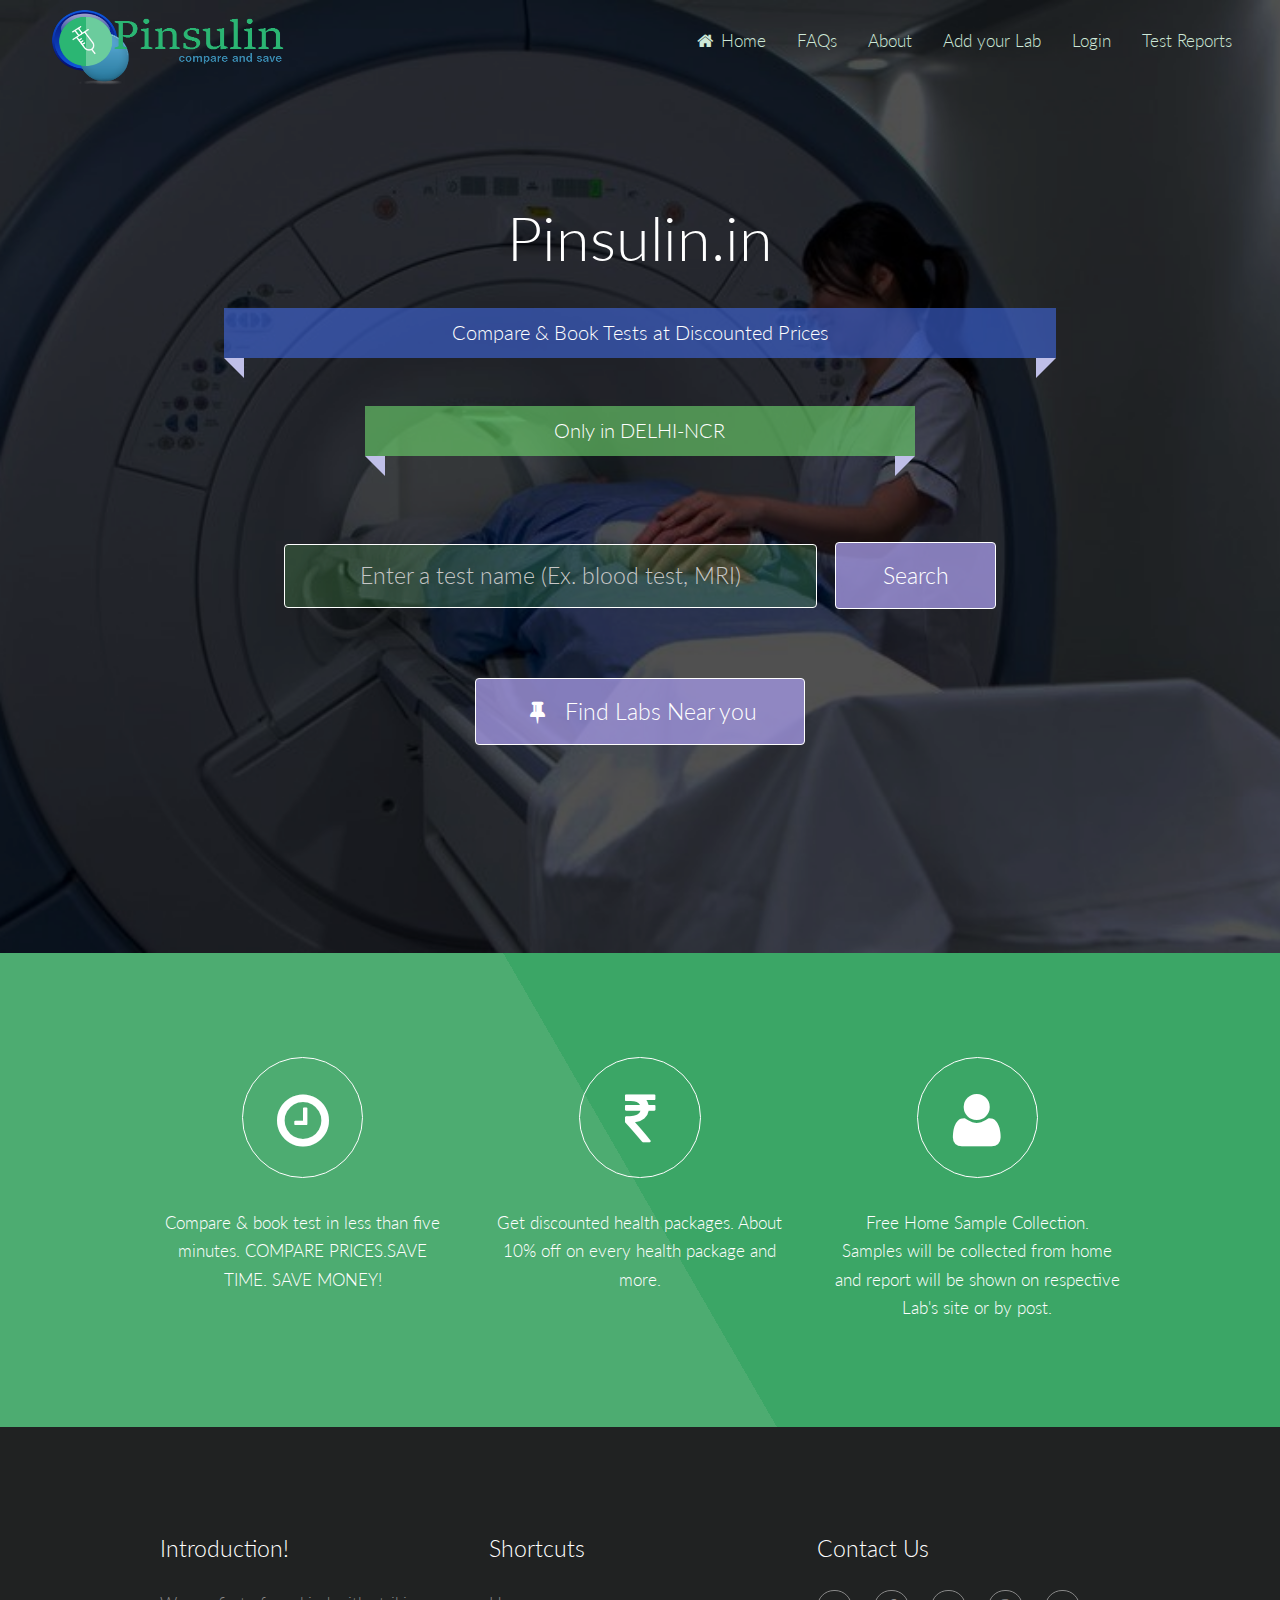
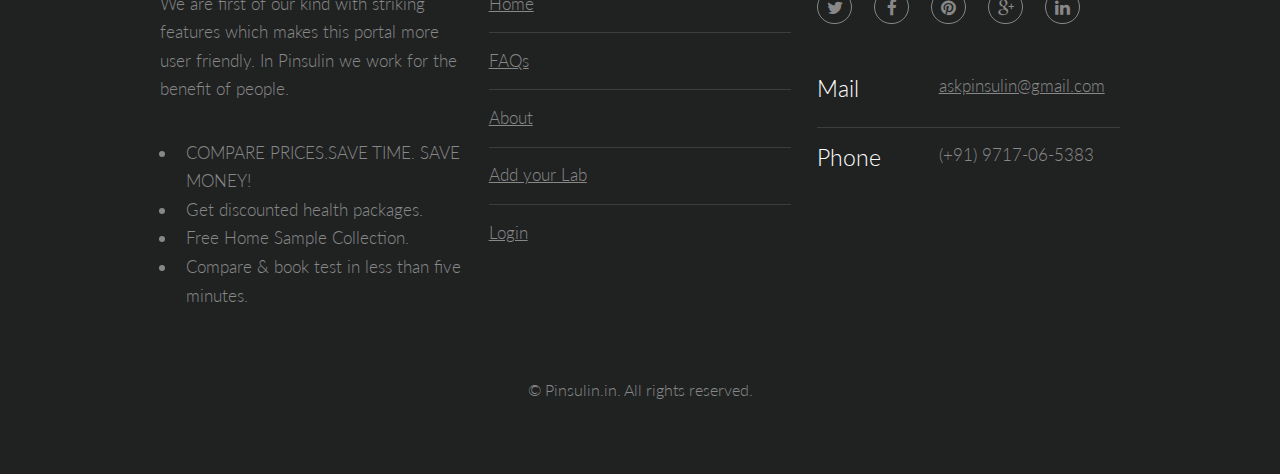
<file: index.html>
<!DOCTYPE html>

<html lang="en">
	<head>
		<meta charset="UTF-8">
		<title>Pinsulin.in</title>
		<meta http-equiv="content-type" content="text/html; charset=utf-8" />
		<meta name="description" content="" />
		<meta name="keywords" content="" />
		<!--[if lte IE 8]><script src="css/ie/html5shiv.js"></script><![endif]-->
		<script src="js/jquery.min.js"></script>
		<script src="js/skel.min.js"></script>
		<script src="js/skel-layers.min.js"></script>
		<script src="js/init.js"></script>
		<noscript>
			<link rel="stylesheet" href="css/skel.css" />
			<link rel="stylesheet" href="css/style.css" />
			<link rel="stylesheet" href="css/style-xlarge.css" />
		</noscript>
		<!--[if lte IE 8]><link rel="stylesheet" href="css/ie/v8.css" /><![endif]-->
	
	
	
	
	<style type="text/css">
	input[type="text"]::-webkit-input-placeholder {
color: #C7C7C7 !important;
}
 
input[type="text"]:-moz-placeholder { /* Firefox 18- */
color: #C7C7C7 !important;  
}
 
input[type="text"]::-moz-placeholder {  /* Firefox 19+ */
color: #C7C7C7 !important;  
}
 
input[type="text"]:-ms-input-placeholder {  
color: #C7C7C7 !important;  
}
	
.button.big {
		
		font-family: "Lato", Helvetica, sans-serif;
			font-size: 1.35em;
		}
.loader {
	position: fixed;
	left: 0px;
	top: 0px;
	width: 100%;
	height: 100%;
	z-index:999;
	background: url('page.gif') 50% 50% no-repeat rgb(0,0,0);
}	

 		
</style>
<script src="//ajax.googleapis.com/ajax/libs/jquery/1.9.1/jquery.min.js"></script>

</head>



	<body class="landing">
<div id="jump"></div>
		<!-- Header -->
			<header id="header">
				<h1><a href="index.html"><img src="pinsulinlogo2.png" style="padding-top:4px;"height="90" width="250"></img></a></h1>
				<nav id="nav">
					<ul> 
						<li><a href="index.html"><i class="fa fa-home fa-fw"></i>&nbsp;Home</a></li>
						<li><a href="faq.html">FAQs</a></li>
						<li><a href="about.php">About </a></li>
						<li><a href="add.php">Add your Lab</a></li>
						<li><a href="lablogin.php">Login</a></li>
						<li><a href="testreports.php">Test Reports</a></li>
					</ul>
				</nav>
			</header>

		<!-- Banner -->
			<section id="banner">
				<h2>Pinsulin.in</h2>
				<p><h1 class="ribbon"style="font-size: 16px !important;
 /* This ribbon is based on a 16px font side and a 24px vertical rhythm. I've used em's to position each element for scalability. If you want to use a different font size you may have to play with the position of the ribbon elements */

 width: 65%;
    
 position: relative;
 background: rgba(65, 105, 225, 0.6);
 color:#FFFFFF ;
 text-align: center;
 padding: 1em 2em; /* Adjust to suit */
 margin: 2em auto 3em;">
   <span style="font-family:'Lato', Helvetica, sans-serif;font-size:15pt;color:#FFFFFF;"class="ribbon-content">Compare & Book Tests at Discounted Prices</span>
</h1></p>
				<h1 class="ribbon">
   <span style="font-family:'Lato', Helvetica, sans-serif;font-size:15pt;color:#FFFFFF;"class="ribbon-content">Only in DELHI-NCR </span>
</h1><hr />
				<ul class="actions"><form action="testlist.php#one" method="post" enctype="multipart/form-data" >
					<li>
						<input style="background-color: rgba(112, 219, 112, 0.2);"type="text" name="testname" class="button big" size="35" placeholder="Enter a test name (Ex. blood test, MRI)"required/>
						</li><li><input type="submit" class="button big" value="Search"/>
					</li></form>
                     
					
					<hr />
				<li><button class="button big" onclick="getLocation()" ><i class="fa fa-thumb-tack fa-fw"></i>&nbsp;&nbsp;Find Labs Near you</i></button></li></ul>
				
				<script> 
function animate() {
$('#jump').toggleClass("loader");
	
}

function getLocation() {

       animate();
        navigator.geolocation.getCurrentPosition(showPosition);}
    


function showPosition(position) {
    
     	var la =  position.coords.latitude ;
           var lo = position.coords.longitude;
 
	$('input#latitude').val(position.coords.latitude);
    $('input#longitude').val(position.coords.longitude);
	
	
	document.getElementById("autosub").submit();
	}
</script>



<form  id="autosub"action="locate.php#two" method="post">
<input type="hidden"  name="lat"id="latitude"/>
					<input type="hidden" name="lon" id="longitude"/>
					
</form>

			</section>
<!-- two -->

			
			
			
			
		<!-- One -->
			
			<div id="corusel"></div>
	
<section id="one" class="wrapper style1 align-center">
			  <div class="container">
			    
			    <div class="row 200%">
			      <section class="4u 12u$(small)"> <i class="icon big rounded fa-clock-o"></i>
			        <p>Compare & book test in less than five minutes.
			          COMPARE PRICES.SAVE TIME. SAVE MONEY!</p>
		          </section>
			      <section class="4u 12u$(small)"> <i class="icon big rounded fa-inr"></i>
			        <p>Get discounted health packages. About 10% off on every health package and more.</p>
		          </section>
			      <section class="4u$ 12u$(small)"> <i class="icon big rounded fa-user"></i>
			        <p>Free Home Sample Collection. Samples will be collected from home and report will be shown on respective Lab's site or by post.</p>
		          </section>
		        </div>
		      </div>
    </section>





		<!-- Three -->
			

		<!-- Footer -->
			<footer id="footer">
				<div class="container">
					<div class="row">
						<section class="4u 6u(medium) 12u$(small)">
							<h3>Introduction!</h3>
							<p>We are first of our kind with striking features
                             which makes this portal more user friendly.
                            In Pinsulin we work for the benefit of people.</p>
							<ul class="list">
								<li>COMPARE PRICES.SAVE TIME. SAVE MONEY!</li>
								<li>Get discounted health packages.</li>
								<li>Free Home Sample Collection.</li>
								<li>Compare & book test in less than five minutes.</li>
							</ul>
						</section>
						<section class="4u 6u$(medium) 12u$(small)">
							<h3>Shortcuts</h3>
							
							<ul class="alt">
								<li><a href="index.html">Home</a></li>
						        <li><a href="faq.html">FAQs</a></li>
						        <li><a href="about.php">About </a></li>
						        <li><a href="add.php">Add your Lab</a></li>
						        <li><a href="lablogin.php">Login</a></li>
							</ul>
						</section>
						<section class="4u$ 12u$(medium) 12u$(small)">
							<h3>Contact Us</h3>
							<ul class="icons">
								<li><a href="" class="icon rounded fa-twitter"><span class="label">Twitter</span></a></li>
								<li><a href="" class="icon rounded fa-facebook"><span class="label">Facebook</span></a></li>
								<li><a href="" class="icon rounded fa-pinterest"><span class="label">Pinterest</span></a></li>
								<li><a href="" class="icon rounded fa-google-plus"><span class="label">Google+</span></a></li>
								<li><a href="" class="icon rounded fa-linkedin"><span class="label">LinkedIn</span></a></li>
							</ul>
							<ul class="tabular">
								
								<li>
									<h3>Mail</h3>
									<a href="mailto:askpinsulin@gmail.com">askpinsulin@gmail.com</a>
								</li>
								<li>
									<h3>Phone</h3>
									(+91) 9717-06-5383
								</li>
							</ul>
						</section>
					</div>
					<ul class="copyright">
						<li>&copy; Pinsulin.in. All rights reserved.</li>
						
						
					</ul>
				</div>
			</footer>

	</body>
</html>
</file>
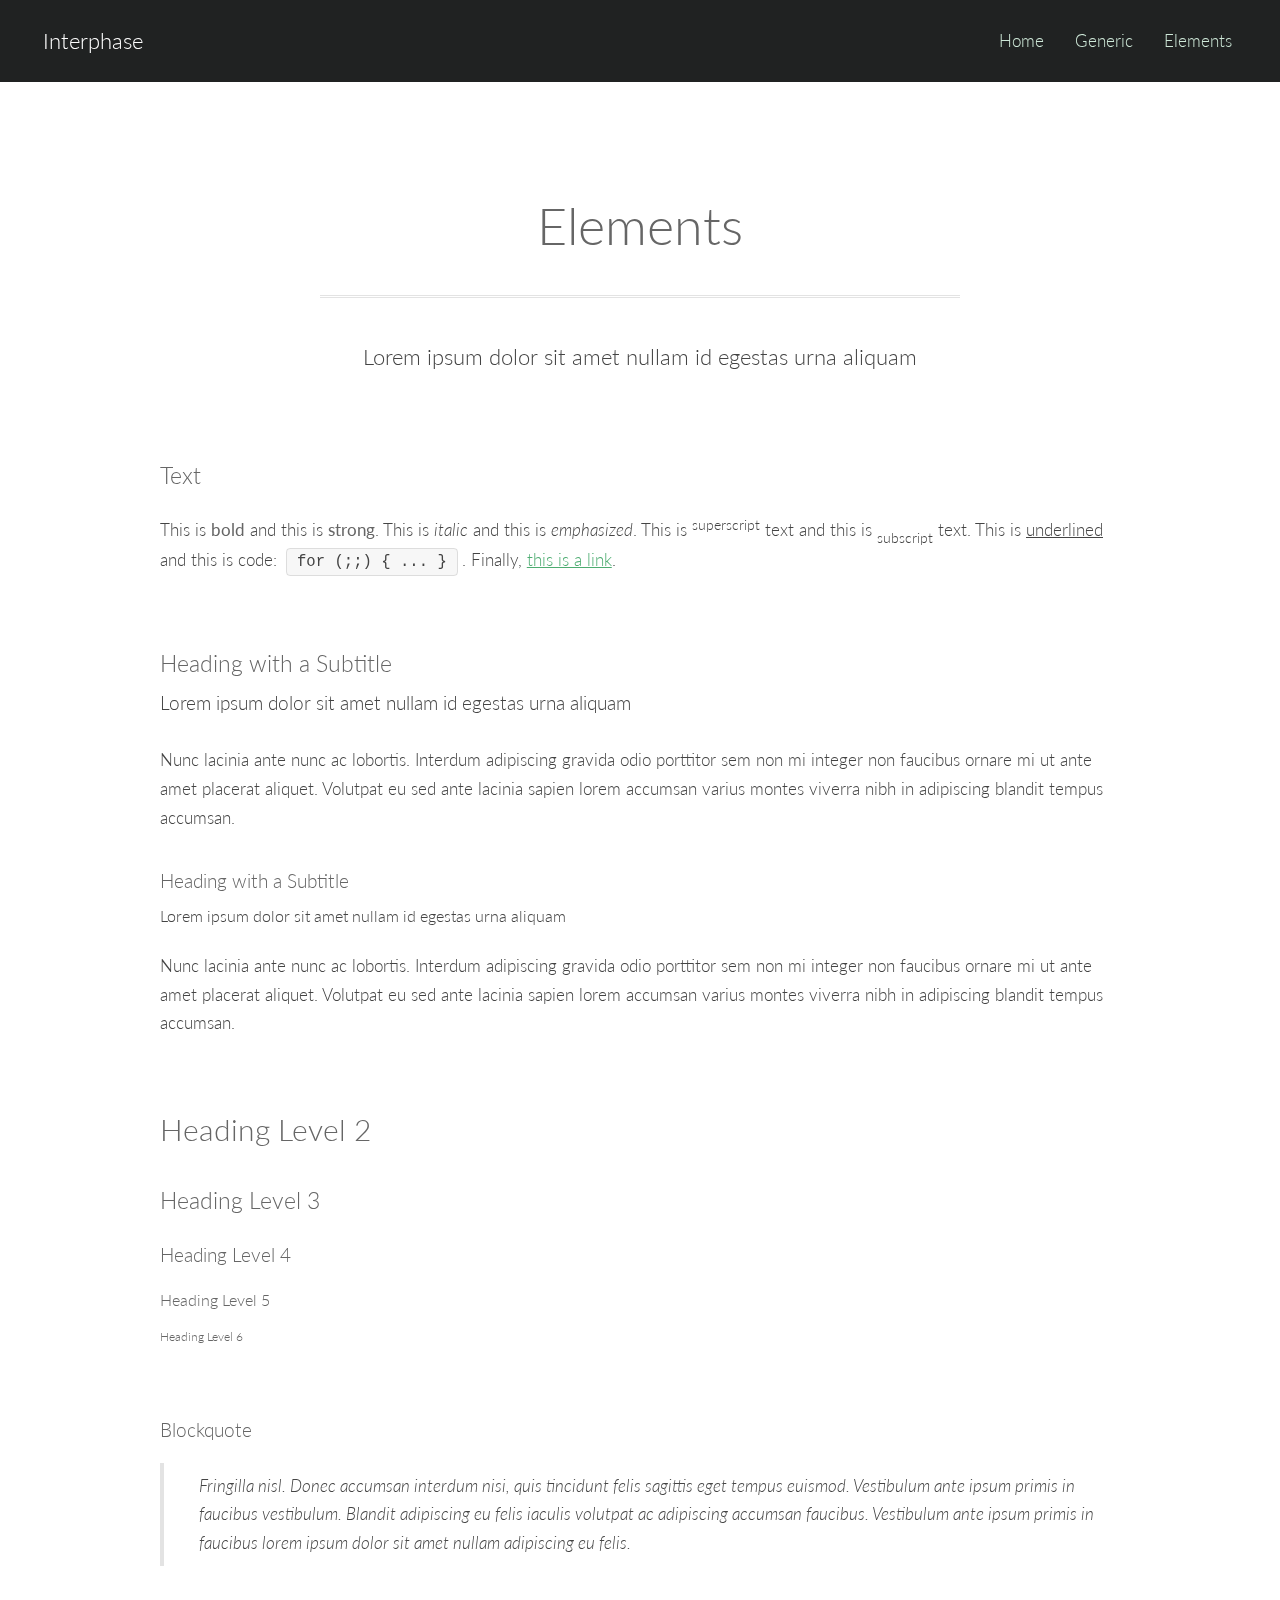
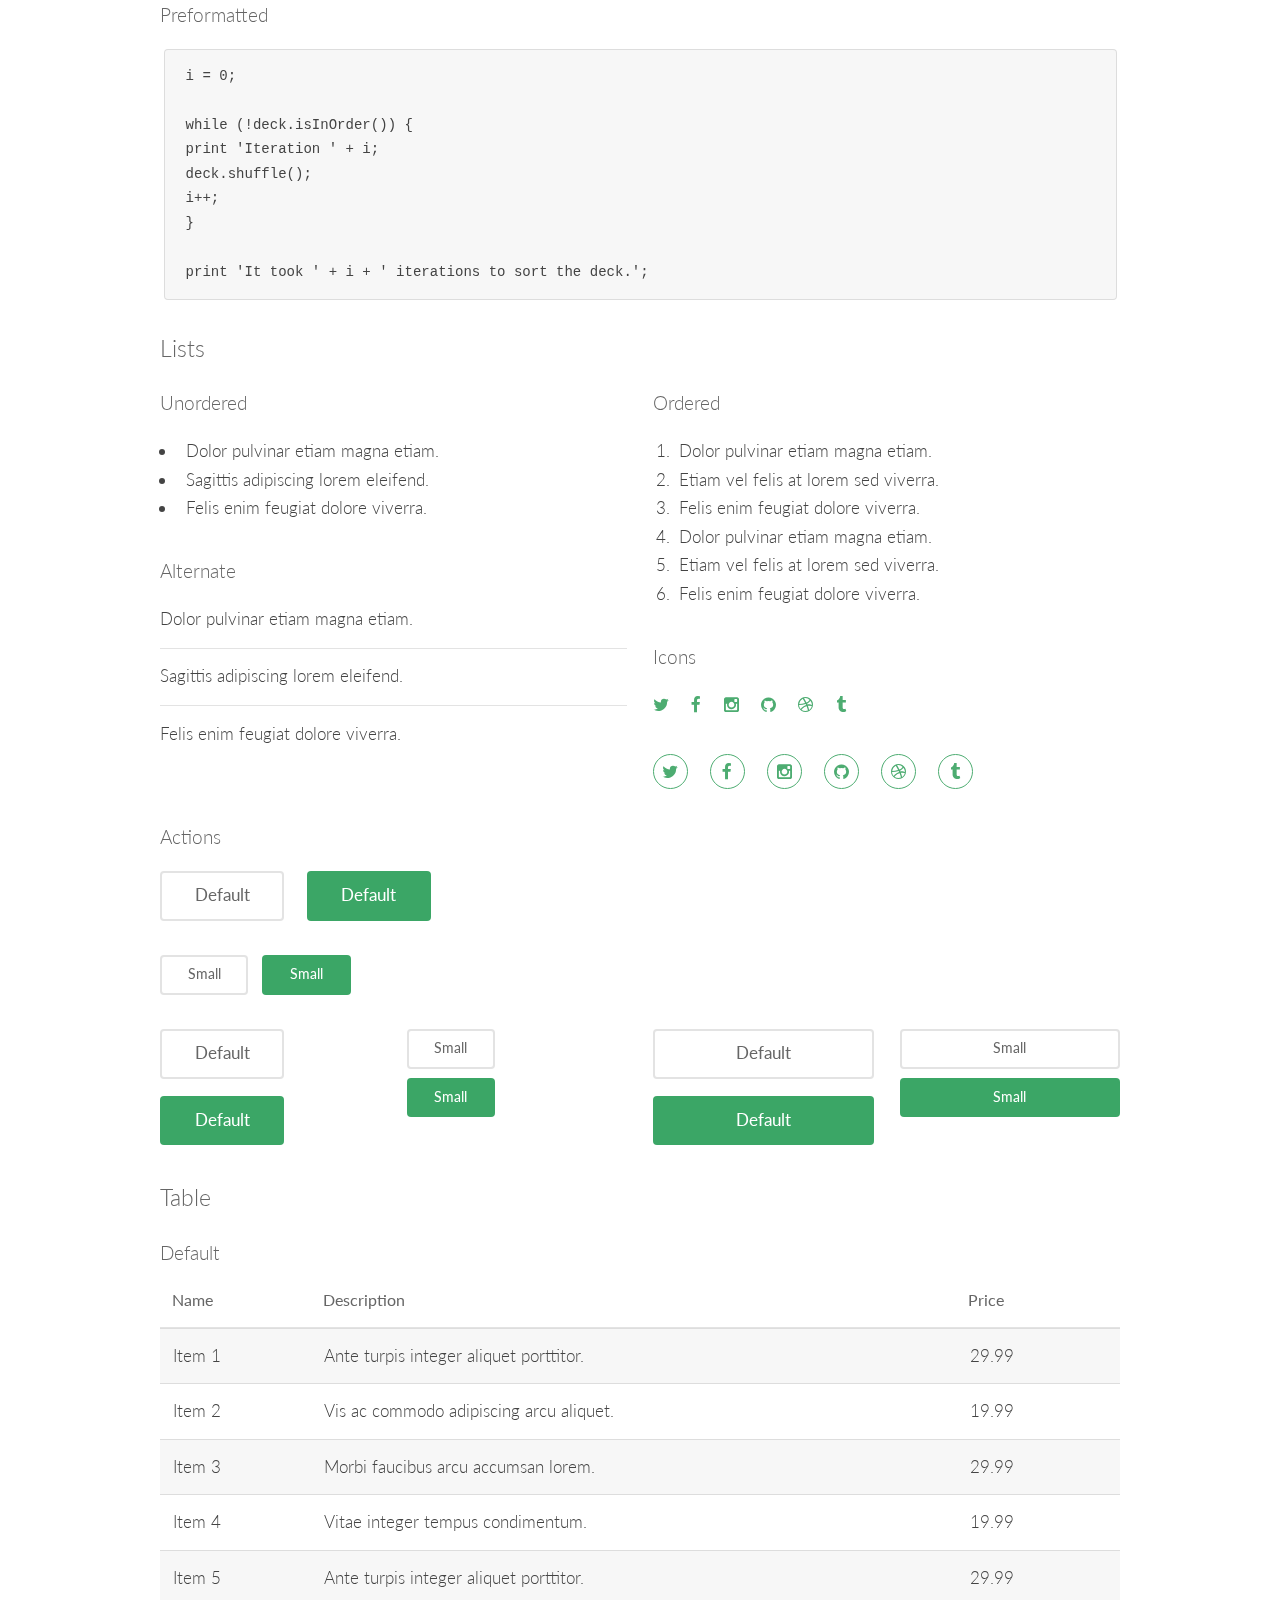
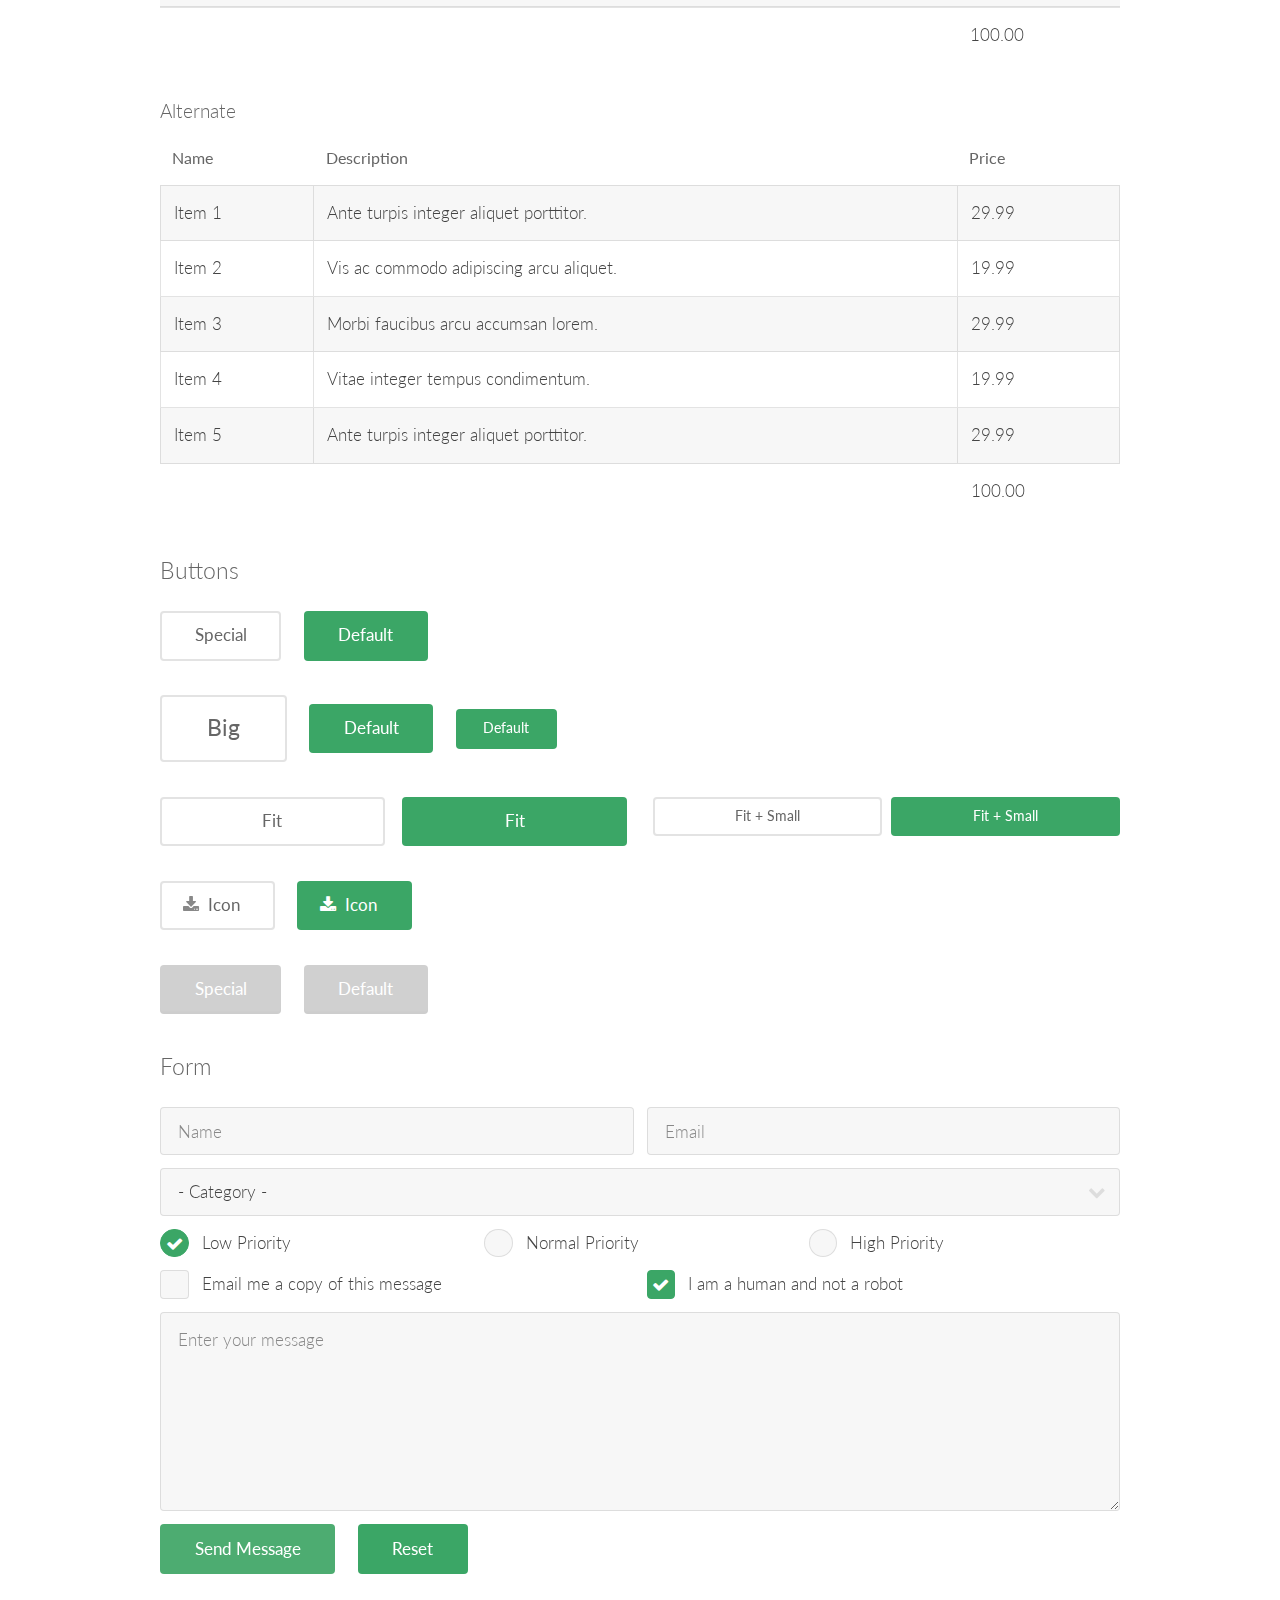
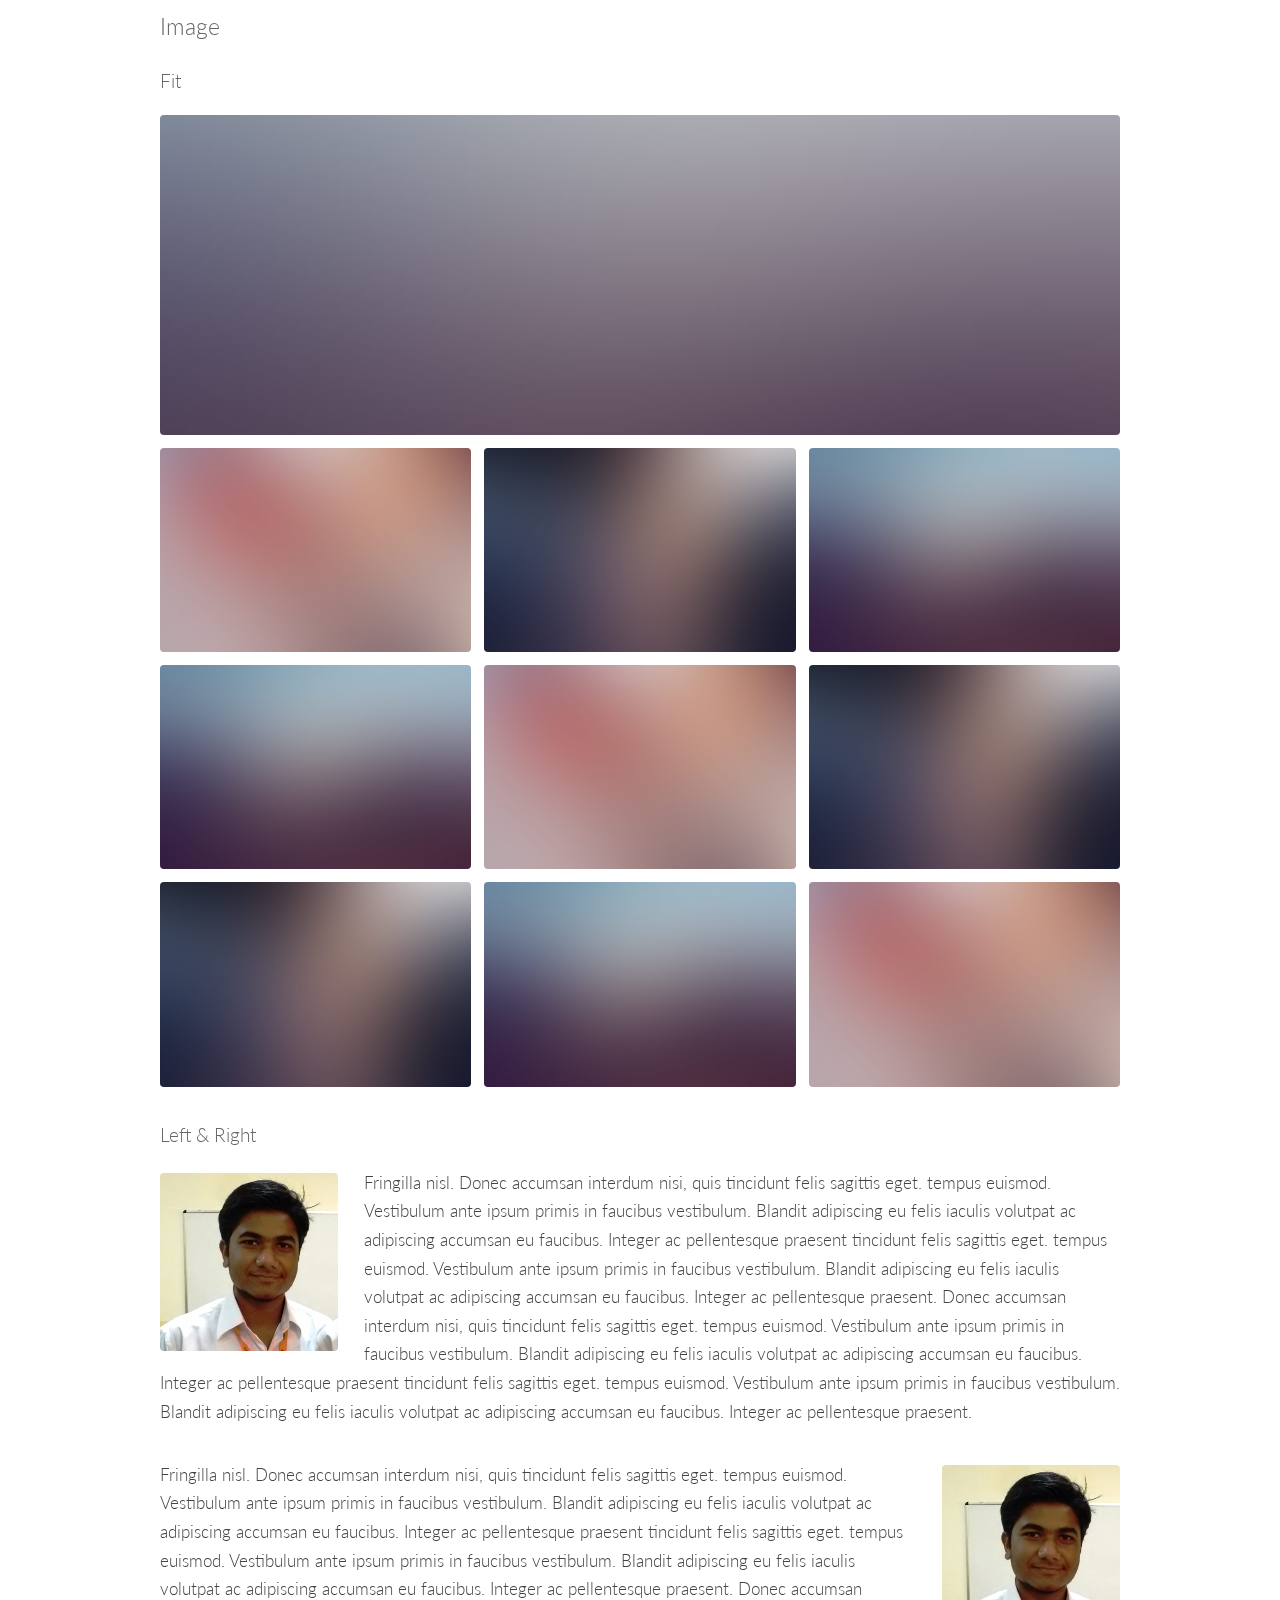
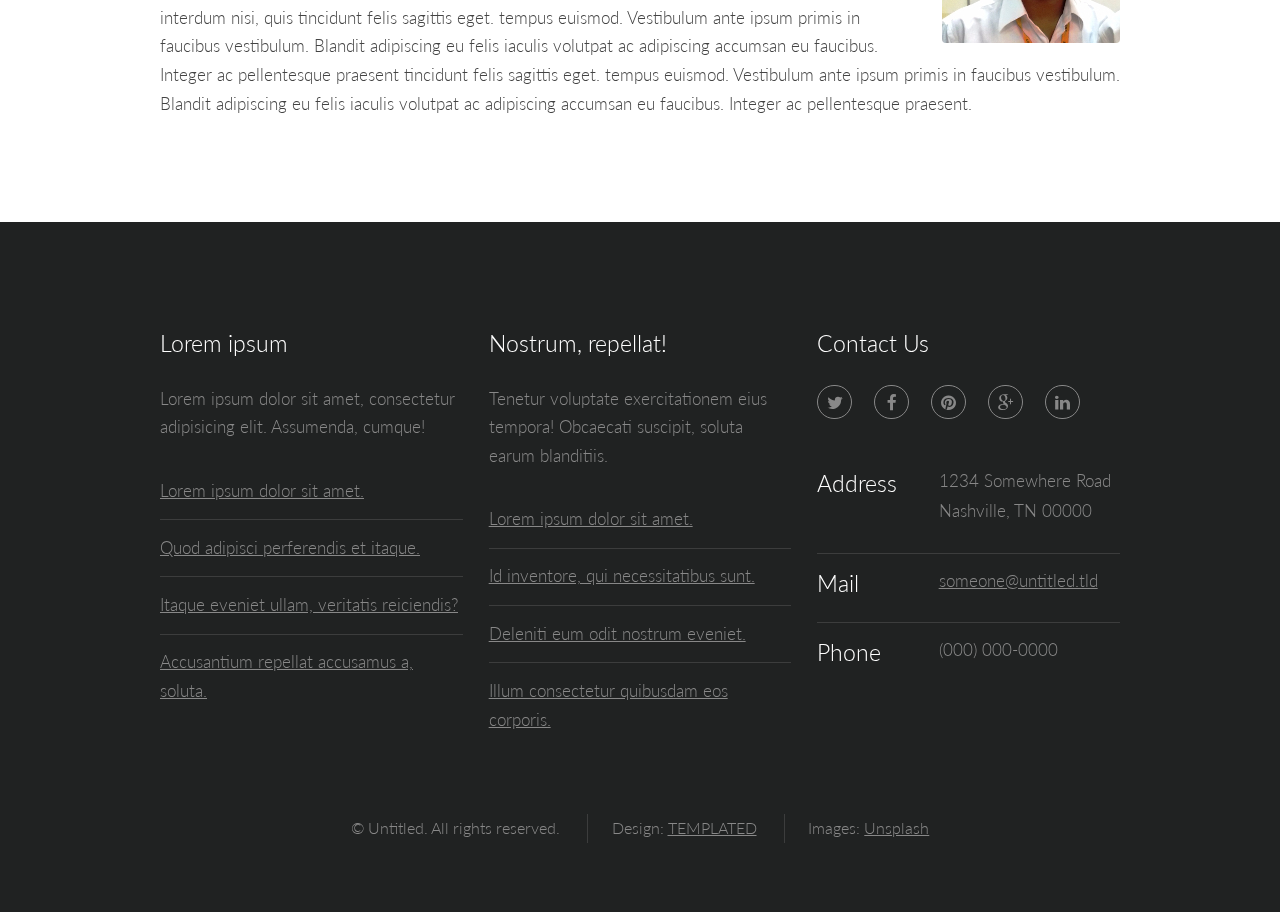
<file: elements.html>
<!DOCTYPE html>
<!--
	Interphase by TEMPLATED
	templated.co @templatedco
	Released for free under the Creative Commons Attribution 3.0 license (templated.co/license)
-->
<html lang="en">
	<head>
		<meta charset="UTF-8">
		<title>Elements - Interphase by TEMPLATED</title>
		<meta http-equiv="content-type" content="text/html; charset=utf-8" />
		<meta name="description" content="" />
		<meta name="keywords" content="" />
		<!--[if lte IE 8]><script src="css/ie/html5shiv.js"></script><![endif]-->
		<script src="js/jquery.min.js"></script>
		<script src="js/skel.min.js"></script>
		<script src="js/skel-layers.min.js"></script>
		<script src="js/init.js"></script>
		<noscript>
			<link rel="stylesheet" href="css/skel.css" />
			<link rel="stylesheet" href="css/style.css" />
			<link rel="stylesheet" href="css/style-xlarge.css" />
		</noscript>
		<!--[if lte IE 8]><link rel="stylesheet" href="css/ie/v8.css" /><![endif]-->
	</head>
	<body>

		<!-- Header -->
			<header id="header">
				<h1><a href="index.html">Interphase</a></h1>
				<nav id="nav">
					<ul>
						<li><a href="index.html">Home</a></li>
						<li><a href="generic.html">Generic</a></li>
						<li><a href="elements.html">Elements</a></li>
					</ul>
				</nav>
			</header>

		<!-- Main -->
			<section id="main" class="wrapper">
				<div class="container">

					<header class="major">
						<h2>Elements</h2>
						<p>Lorem ipsum dolor sit amet nullam id egestas urna aliquam</p>
					</header>

					<!-- Text -->
						<section>
							<h3>Text</h3>
							<p>This is <b>bold</b> and this is <strong>strong</strong>. This is <i>italic</i> and this is <em>emphasized</em>.
							This is <sup>superscript</sup> text and this is <sub>subscript</sub> text.
							This is <u>underlined</u> and this is code: <code>for (;;) { ... }</code>. Finally, <a href="#">this is a link</a>.</p>

							<hr />

							<header>
								<h3>Heading with a Subtitle</h3>
								<p>Lorem ipsum dolor sit amet nullam id egestas urna aliquam</p>
							</header>
							<p>Nunc lacinia ante nunc ac lobortis. Interdum adipiscing gravida odio porttitor sem non mi integer non faucibus ornare mi ut ante amet placerat aliquet. Volutpat eu sed ante lacinia sapien lorem accumsan varius montes viverra nibh in adipiscing blandit tempus accumsan.</p>
							<header>
								<h4>Heading with a Subtitle</h4>
								<p>Lorem ipsum dolor sit amet nullam id egestas urna aliquam</p>
							</header>
							<p>Nunc lacinia ante nunc ac lobortis. Interdum adipiscing gravida odio porttitor sem non mi integer non faucibus ornare mi ut ante amet placerat aliquet. Volutpat eu sed ante lacinia sapien lorem accumsan varius montes viverra nibh in adipiscing blandit tempus accumsan.</p>

							<hr />

							<h2>Heading Level 2</h2>
							<h3>Heading Level 3</h3>
							<h4>Heading Level 4</h4>
							<h5>Heading Level 5</h5>
							<h6>Heading Level 6</h6>

							<hr />

							<h4>Blockquote</h4>
							<blockquote>Fringilla nisl. Donec accumsan interdum nisi, quis tincidunt felis sagittis eget tempus euismod. Vestibulum ante ipsum primis in faucibus vestibulum. Blandit adipiscing eu felis iaculis volutpat ac adipiscing accumsan faucibus. Vestibulum ante ipsum primis in faucibus lorem ipsum dolor sit amet nullam adipiscing eu felis.</blockquote>

							<h4>Preformatted</h4>
							<pre><code>i = 0;

while (!deck.isInOrder()) {
print 'Iteration ' + i;
deck.shuffle();
i++;
}

print 'It took ' + i + ' iterations to sort the deck.';</code></pre>
						</section>

					<!-- Lists -->
						<section>
							<h3>Lists</h3>
							<div class="row">
								<div class="6u 12u(small)">

									<h4>Unordered</h4>
									<ul>
										<li>Dolor pulvinar etiam magna etiam.</li>
										<li>Sagittis adipiscing lorem eleifend.</li>
										<li>Felis enim feugiat dolore viverra.</li>
									</ul>

									<h4>Alternate</h4>
									<ul class="alt">
										<li>Dolor pulvinar etiam magna etiam.</li>
										<li>Sagittis adipiscing lorem eleifend.</li>
										<li>Felis enim feugiat dolore viverra.</li>
									</ul>

								</div>
								<div class="6u 12u(small)">

									<h4>Ordered</h4>
									<ol>
										<li>Dolor pulvinar etiam magna etiam.</li>
										<li>Etiam vel felis at lorem sed viverra.</li>
										<li>Felis enim feugiat dolore viverra.</li>
										<li>Dolor pulvinar etiam magna etiam.</li>
										<li>Etiam vel felis at lorem sed viverra.</li>
										<li>Felis enim feugiat dolore viverra.</li>
									</ol>

									<h4>Icons</h4>
									<ul class="icons">
										<li><a href="#" class="icon fa-twitter"><span class="label">Twitter</span></a></li>
										<li><a href="#" class="icon fa-facebook"><span class="label">Facebook</span></a></li>
										<li><a href="#" class="icon fa-instagram"><span class="label">Instagram</span></a></li>
										<li><a href="#" class="icon fa-github"><span class="label">Github</span></a></li>
										<li><a href="#" class="icon fa-dribbble"><span class="label">Dribbble</span></a></li>
										<li><a href="#" class="icon fa-tumblr"><span class="label">Tumblr</span></a></li>
									</ul>
									<ul class="icons">
										<li><a href="#" class="icon rounded fa-twitter"><span class="label">Twitter</span></a></li>
										<li><a href="#" class="icon rounded fa-facebook"><span class="label">Facebook</span></a></li>
										<li><a href="#" class="icon rounded fa-instagram"><span class="label">Instagram</span></a></li>
										<li><a href="#" class="icon rounded fa-github"><span class="label">Github</span></a></li>
										<li><a href="#" class="icon rounded fa-dribbble"><span class="label">Dribbble</span></a></li>
										<li><a href="#" class="icon rounded fa-tumblr"><span class="label">Tumblr</span></a></li>
									</ul>

								</div>
							</div>

							<h4>Actions</h4>
							<ul class="actions">
								<li><a href="#" class="button alt">Default</a></li>
								<li><a href="#" class="button">Default</a></li>
							</ul>
							<ul class="actions small">
								<li><a href="#" class="button alt small">Small</a></li>
								<li><a href="#" class="button small">Small</a></li>
							</ul>
							<div class="row">
								<div class="3u 6u(medium) 12u$(small)">
									<ul class="actions vertical">
										<li><a href="#" class="button alt">Default</a></li>
										<li><a href="#" class="button">Default</a></li>
									</ul>
								</div>
								<div class="3u 6u$(medium) 12u$(small)">
									<ul class="actions vertical small">
										<li><a href="#" class="button alt small">Small</a></li>
										<li><a href="#" class="button small">Small</a></li>
									</ul>
								</div>
								<div class="3u 6u(medium) 12u$(small)">
									<ul class="actions vertical">
										<li><a href="#" class="button alt fit">Default</a></li>
										<li><a href="#" class="button fit">Default</a></li>
									</ul>
								</div>
								<div class="3u 6u$(medium) 12u$(small)">
									<ul class="actions vertical small">
										<li><a href="#" class="button alt small fit">Small</a></li>
										<li><a href="#" class="button small fit">Small</a></li>
									</ul>
								</div>
							</div>
						</section>

					<!-- Table -->
						<section>
							<h3>Table</h3>
							<h4>Default</h4>
							<div class="table-wrapper">
								<table>
									<thead>
										<tr>
											<th>Name</th>
											<th>Description</th>
											<th>Price</th>
										</tr>
									</thead>
									<tbody>
										<tr>
											<td>Item 1</td>
											<td>Ante turpis integer aliquet porttitor.</td>
											<td>29.99</td>
										</tr>
										<tr>
											<td>Item 2</td>
											<td>Vis ac commodo adipiscing arcu aliquet.</td>
											<td>19.99</td>
										</tr>
										<tr>
											<td>Item 3</td>
											<td> Morbi faucibus arcu accumsan lorem.</td>
											<td>29.99</td>
										</tr>
										<tr>
											<td>Item 4</td>
											<td>Vitae integer tempus condimentum.</td>
											<td>19.99</td>
										</tr>
										<tr>
											<td>Item 5</td>
											<td>Ante turpis integer aliquet porttitor.</td>
											<td>29.99</td>
										</tr>
									</tbody>
									<tfoot>
										<tr>
											<td colspan="2"></td>
											<td>100.00</td>
										</tr>
									</tfoot>
								</table>
							</div>
							<h4>Alternate</h4>
							<div class="table-wrapper">
								<table class="alt">
									<thead>
										<tr>
											<th>Name</th>
											<th>Description</th>
											<th>Price</th>
										</tr>
									</thead>
									<tbody>
										<tr>
											<td>Item 1</td>
											<td>Ante turpis integer aliquet porttitor.</td>
											<td>29.99</td>
										</tr>
										<tr>
											<td>Item 2</td>
											<td>Vis ac commodo adipiscing arcu aliquet.</td>
											<td>19.99</td>
										</tr>
										<tr>
											<td>Item 3</td>
											<td> Morbi faucibus arcu accumsan lorem.</td>
											<td>29.99</td>
										</tr>
										<tr>
											<td>Item 4</td>
											<td>Vitae integer tempus condimentum.</td>
											<td>19.99</td>
										</tr>
										<tr>
											<td>Item 5</td>
											<td>Ante turpis integer aliquet porttitor.</td>
											<td>29.99</td>
										</tr>
									</tbody>
									<tfoot>
										<tr>
											<td colspan="2"></td>
											<td>100.00</td>
										</tr>
									</tfoot>
								</table>
							</div>
						</section>

					<!-- Buttons -->
						<section>
							<h3>Buttons</h3>
							<ul class="actions">
								<li><a href="#" class="button alt">Special</a></li>
								<li><a href="#" class="button">Default</a></li>
							</ul>
							<ul class="actions">
								<li><a href="#" class="button alt big">Big</a></li>
								<li><a href="#" class="button">Default</a></li>
								<li><a href="#" class="button small">Default</a></li>
							</ul>
							<div class="row">
								<div class="6u 12u$(small)">
									<ul class="actions fit">
										<li><a href="#" class="button alt fit">Fit</a></li>
										<li><a href="#" class="button fit">Fit</a></li>
									</ul>
								</div>
								<div class="6u$ 12u$(small)">
									<ul class="actions fit small">
										<li><a href="#" class="button alt fit small">Fit + Small</a></li>
										<li><a href="#" class="button fit small">Fit + Small</a></li>
									</ul>
								</div>
							</div>
							<ul class="actions">
								<li><a href="#" class="button alt icon fa-download">Icon</a></li>
								<li><a href="#" class="button icon fa-download">Icon</a></li>
							</ul>
							<ul class="actions">
								<li><span class="button alt disabled">Special</span></li>
								<li><span class="button disabled">Default</span></li>
							</ul>
						</section>

					<!-- Form -->
						<section>
							<h3>Form</h3>
							<form method="post" action="#">
								<div class="row uniform 50%">
									<div class="6u 12u$(xsmall)">
										<input type="text" name="name" id="name" value="" placeholder="Name" />
									</div>
									<div class="6u$ 12u$(xsmall)">
										<input type="email" name="email" id="email" value="" placeholder="Email" />
									</div>
									<div class="12u$">
										<div class="select-wrapper">
											<select name="category" id="category">
												<option value="">- Category -</option>
												<option value="1">Manufacturing</option>
												<option value="1">Shipping</option>
												<option value="1">Administration</option>
												<option value="1">Human Resources</option>
											</select>
										</div>
									</div>
									<div class="4u 12u$(small)">
										<input type="radio" id="priority-low" name="priority" checked>
										<label for="priority-low">Low Priority</label>
									</div>
									<div class="4u 12u$(small)">
										<input type="radio" id="priority-normal" name="priority">
										<label for="priority-normal">Normal Priority</label>
									</div>
									<div class="4u$ 12u$(small)">
										<input type="radio" id="priority-high" name="priority">
										<label for="priority-high">High Priority</label>
									</div>
									<div class="6u 12u$(small)">
										<input type="checkbox" id="copy" name="copy">
										<label for="copy">Email me a copy of this message</label>
									</div> 
									<div class="6u$ 12u$(small)">
										<input type="checkbox" id="human" name="human" checked>
										<label for="human">I am a human and not a robot</label>
									</div>
									<div class="12u$">
										<textarea name="message" id="message" placeholder="Enter your message" rows="6"></textarea>
									</div>
									<div class="12u$">
										<ul class="actions">
											<li><input type="submit" value="Send Message" class="special" /></li>
											<li><input type="reset" value="Reset" /></li>
										</ul>
									</div>
								</div>
							</form>
						</section>

					<!-- Image -->
						<section>
							<h3>Image</h3>
							<h4>Fit</h4>
							<div class="box alt">
								<div class="row 50% uniform">
									<div class="12u$"><span class="image fit"><img src="images/pic08.jpg" alt="" /></span></div>
									<div class="4u"><span class="image fit"><img src="images/pic05.jpg" alt="" /></span></div>
									<div class="4u"><span class="image fit"><img src="images/pic06.jpg" alt="" /></span></div>
									<div class="4u$"><span class="image fit"><img src="images/pic07.jpg" alt="" /></span></div>
									<div class="4u"><span class="image fit"><img src="images/pic07.jpg" alt="" /></span></div>
									<div class="4u"><span class="image fit"><img src="images/pic05.jpg" alt="" /></span></div>
									<div class="4u$"><span class="image fit"><img src="images/pic06.jpg" alt="" /></span></div>
									<div class="4u"><span class="image fit"><img src="images/pic06.jpg" alt="" /></span></div>
									<div class="4u"><span class="image fit"><img src="images/pic07.jpg" alt="" /></span></div>
									<div class="4u$"><span class="image fit"><img src="images/pic05.jpg" alt="" /></span></div>
								</div>
							</div>

							<h4>Left &amp; Right</h4>
							<p><span class="image left"><img src="images/pic09.jpg" alt="" /></span>Fringilla nisl. Donec accumsan interdum nisi, quis tincidunt felis sagittis eget. tempus euismod. Vestibulum ante ipsum primis in faucibus vestibulum. Blandit adipiscing eu felis iaculis volutpat ac adipiscing accumsan eu faucibus. Integer ac pellentesque praesent tincidunt felis sagittis eget. tempus euismod. Vestibulum ante ipsum primis in faucibus vestibulum. Blandit adipiscing eu felis iaculis volutpat ac adipiscing accumsan eu faucibus. Integer ac pellentesque praesent. Donec accumsan interdum nisi, quis tincidunt felis sagittis eget. tempus euismod. Vestibulum ante ipsum primis in faucibus vestibulum. Blandit adipiscing eu felis iaculis volutpat ac adipiscing accumsan eu faucibus. Integer ac pellentesque praesent tincidunt felis sagittis eget. tempus euismod. Vestibulum ante ipsum primis in faucibus vestibulum. Blandit adipiscing eu felis iaculis volutpat ac adipiscing accumsan eu faucibus. Integer ac pellentesque praesent.</p>
							<p><span class="image right"><img src="images/pic09.jpg" alt="" /></span>Fringilla nisl. Donec accumsan interdum nisi, quis tincidunt felis sagittis eget. tempus euismod. Vestibulum ante ipsum primis in faucibus vestibulum. Blandit adipiscing eu felis iaculis volutpat ac adipiscing accumsan eu faucibus. Integer ac pellentesque praesent tincidunt felis sagittis eget. tempus euismod. Vestibulum ante ipsum primis in faucibus vestibulum. Blandit adipiscing eu felis iaculis volutpat ac adipiscing accumsan eu faucibus. Integer ac pellentesque praesent. Donec accumsan interdum nisi, quis tincidunt felis sagittis eget. tempus euismod. Vestibulum ante ipsum primis in faucibus vestibulum. Blandit adipiscing eu felis iaculis volutpat ac adipiscing accumsan eu faucibus. Integer ac pellentesque praesent tincidunt felis sagittis eget. tempus euismod. Vestibulum ante ipsum primis in faucibus vestibulum. Blandit adipiscing eu felis iaculis volutpat ac adipiscing accumsan eu faucibus. Integer ac pellentesque praesent.</p>
						</section>

				</div>
			</section>

		<!-- Footer -->
			<footer id="footer">
				<div class="container">
					<div class="row">
						<section class="4u 6u(medium) 12u$(small)">
							<h3>Lorem ipsum</h3>
							<p>Lorem ipsum dolor sit amet, consectetur adipisicing elit. Assumenda, cumque!</p>
							<ul class="alt">
								<li><a href="#">Lorem ipsum dolor sit amet.</a></li>
								<li><a href="#">Quod adipisci perferendis et itaque.</a></li>
								<li><a href="#">Itaque eveniet ullam, veritatis reiciendis?</a></li>
								<li><a href="#">Accusantium repellat accusamus a, soluta.</a></li>
							</ul>
						</section>
						<section class="4u 6u$(medium) 12u$(small)">
							<h3>Nostrum, repellat!</h3>
							<p>Tenetur voluptate exercitationem eius tempora! Obcaecati suscipit, soluta earum blanditiis.</p>
							<ul class="alt">
								<li><a href="#">Lorem ipsum dolor sit amet.</a></li>
								<li><a href="#">Id inventore, qui necessitatibus sunt.</a></li>
								<li><a href="#">Deleniti eum odit nostrum eveniet.</a></li>
								<li><a href="#">Illum consectetur quibusdam eos corporis.</a></li>
							</ul>
						</section>
						<section class="4u$ 12u$(medium) 12u$(small)">
							<h3>Contact Us</h3>
							<ul class="icons">
								<li><a href="#" class="icon rounded fa-twitter"><span class="label">Twitter</span></a></li>
								<li><a href="#" class="icon rounded fa-facebook"><span class="label">Facebook</span></a></li>
								<li><a href="#" class="icon rounded fa-pinterest"><span class="label">Pinterest</span></a></li>
								<li><a href="#" class="icon rounded fa-google-plus"><span class="label">Google+</span></a></li>
								<li><a href="#" class="icon rounded fa-linkedin"><span class="label">LinkedIn</span></a></li>
							</ul>
							<ul class="tabular">
								<li>
									<h3>Address</h3>
									1234 Somewhere Road<br>
									Nashville, TN 00000
								</li>
								<li>
									<h3>Mail</h3>
									<a href="#">someone@untitled.tld</a>
								</li>
								<li>
									<h3>Phone</h3>
									(000) 000-0000
								</li>
							</ul>
						</section>
					</div>
					<ul class="copyright">
						<li>&copy; Untitled. All rights reserved.</li>
						<li>Design: <a href="http://templated.co">TEMPLATED</a></li>
						<li>Images: <a href="http://unsplash.com">Unsplash</a></li>
					</ul>
				</div>
			</footer>

	</body>
</html>
</file>
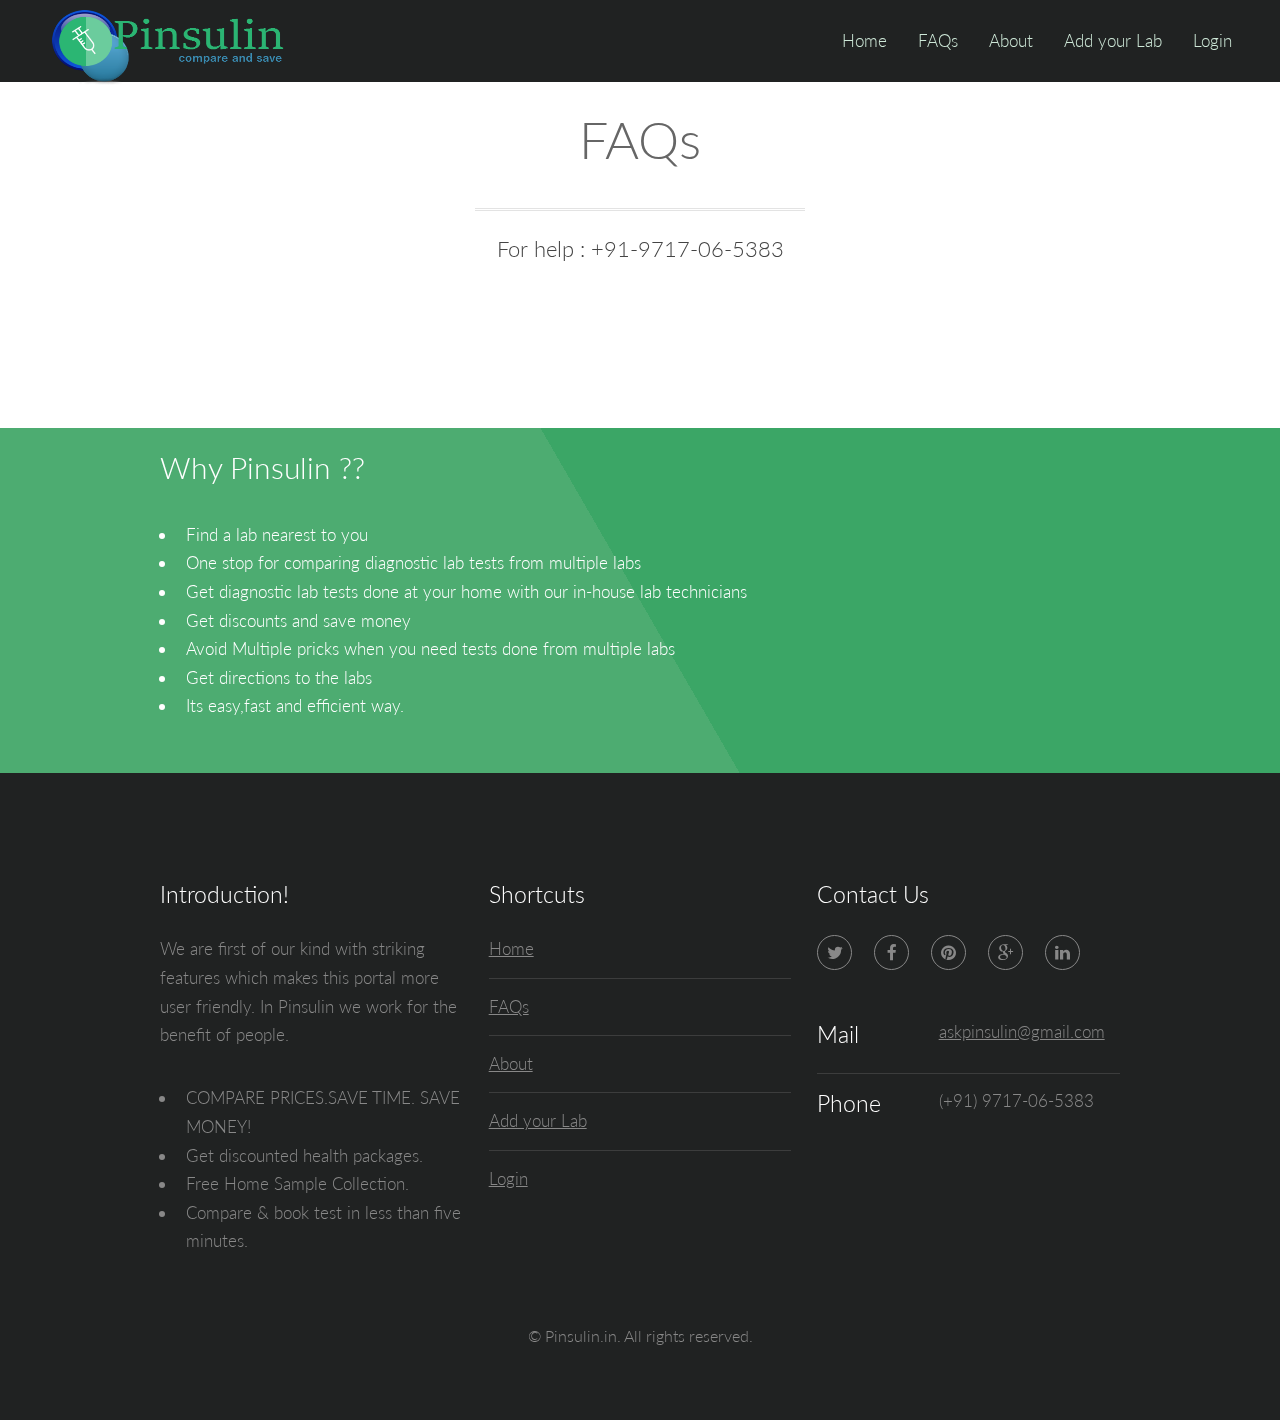
<file: faq.html>
<!DOCTYPE html>

<html lang="en">
	<head>
		<meta charset="UTF-8">
		<title>FAQs</title>
		<meta http-equiv="content-type" content="text/html; charset=utf-8" />
		<meta name="description" content="" />
		<meta name="keywords" content="" />
		<!--[if lte IE 8]><script src="css/ie/html5shiv.js"></script><![endif]-->
		<script src="js/jquery.min.js"></script>
		<script src="js/skel.min.js"></script>
		<script src="js/skel-layers.min.js"></script>
		<script src="js/init.js"></script>
		<noscript>
			<link rel="stylesheet" href="css/skel.css" />
			<link rel="stylesheet" href="css/style.css" />
			<link rel="stylesheet" href="css/style-xlarge.css" />
		</noscript>
		<!--[if lte IE 8]><link rel="stylesheet" href="css/ie/v8.css" /><![endif]-->
		<style type="text/css">
		.wrapper {
		padding: 1em 0em 1em;
	}
	
	header.major {
		text-align: center;
		margin-bottom: 0.5em;
	}

		header.major h2 {
			font-size: 3em;
		}

		header.major p {
			border-top: medium double rgba(144, 144, 144, 0.25);
			display: inline-block;
			padding: 1em 1em 0 1em;
		}
		</style>
	</head>
	<body>

		<!-- Header -->
			<header id="header">
				<h1><a href="index.html"><img src="pinsulinlogo2.png" style="padding-top:4px;"height="90" width="250"></img></a></h1>
				<nav id="nav">
					<ul>
						<li><a href="index.html">Home</a></li>
						<li><a href="faq.html">FAQs</a></li>
						<li><a href="about.php">About </a></li>
						<li><a href="add.php">Add your Lab</a></li>
						<li><a href="lablogin.php">Login</a></li>
					</ul>
				</nav>
			</header>

		<!-- Main -->
			<section id="main" class="wrapper">
			

					<header class="major">
						<h2>FAQs</h2>
						<p>For help : +91-9717-06-5383</p>
					</header>
					</div>
			</section>
			
				

					<hr /><hr />
					<section id="one" class="wrapper style1 ">
			  <div class="container">
			  <h2>Why Pinsulin ??</h2>
				<ul>
										<li>Find a lab nearest to you</li>
										<li>One stop for comparing diagnostic lab tests from multiple labs</li>
										<li>Get diagnostic lab tests done at your home with our in-house lab technicians</li>
										<li>Get discounts and save money</li>
										<li>Avoid Multiple pricks when you need tests done from multiple labs</li>
										<li>Get directions to the labs</li>
										<li>Its easy,fast and efficient way.</li>
									</ul>	
					
</div>
</section>

					
									
					
					
				

		<!-- Footer -->
			<footer id="footer">
				<div class="container">
					<div class="row">
						<section class="4u 6u(medium) 12u$(small)">
							<h3>Introduction!</h3>
							<p>We are first of our kind with striking features
                             which makes this portal more user friendly.
                            In Pinsulin we work for the benefit of people.</p>
							<ul class="list">
								<li>COMPARE PRICES.SAVE TIME. SAVE MONEY!</li>
								<li>Get discounted health packages.</li>
								<li>Free Home Sample Collection.</li>
								<li>Compare & book test in less than five minutes.</li>
							</ul>
						</section>
						<section class="4u 6u$(medium) 12u$(small)">
							<h3>Shortcuts</h3>
							
							<ul class="alt">
								<li><a href="index.html">Home</a></li>
						        <li><a href="faq.html">FAQs</a></li>
						        <li><a href="about.php">About </a></li>
						        <li><a href="add.php">Add your Lab</a></li>
						        <li><a href="lablogin.php">Login</a></li>
							</ul>
						</section>
						<section class="4u$ 12u$(medium) 12u$(small)">
							<h3>Contact Us</h3>
							<ul class="icons">
								<li><a href="" class="icon rounded fa-twitter"><span class="label">Twitter</span></a></li>
								<li><a href="" class="icon rounded fa-facebook"><span class="label">Facebook</span></a></li>
								<li><a href="" class="icon rounded fa-pinterest"><span class="label">Pinterest</span></a></li>
								<li><a href="" class="icon rounded fa-google-plus"><span class="label">Google+</span></a></li>
								<li><a href="" class="icon rounded fa-linkedin"><span class="label">LinkedIn</span></a></li>
							</ul>
							<ul class="tabular">
								
								
								<li>
									<h3>Mail</h3>
									<a href="mailto:askpinsulin@gmail.com">askpinsulin@gmail.com</a>
								</li>
								<li>
									<h3>Phone</h3>
									(+91) 9717-06-5383
								</li>
							</ul>
						</section>
					</div>
					<ul class="copyright">
						<li>&copy; Pinsulin.in. All rights reserved.</li>
						
						
					</ul>
				</div>
			</footer>

	</body>
</html>
</file>
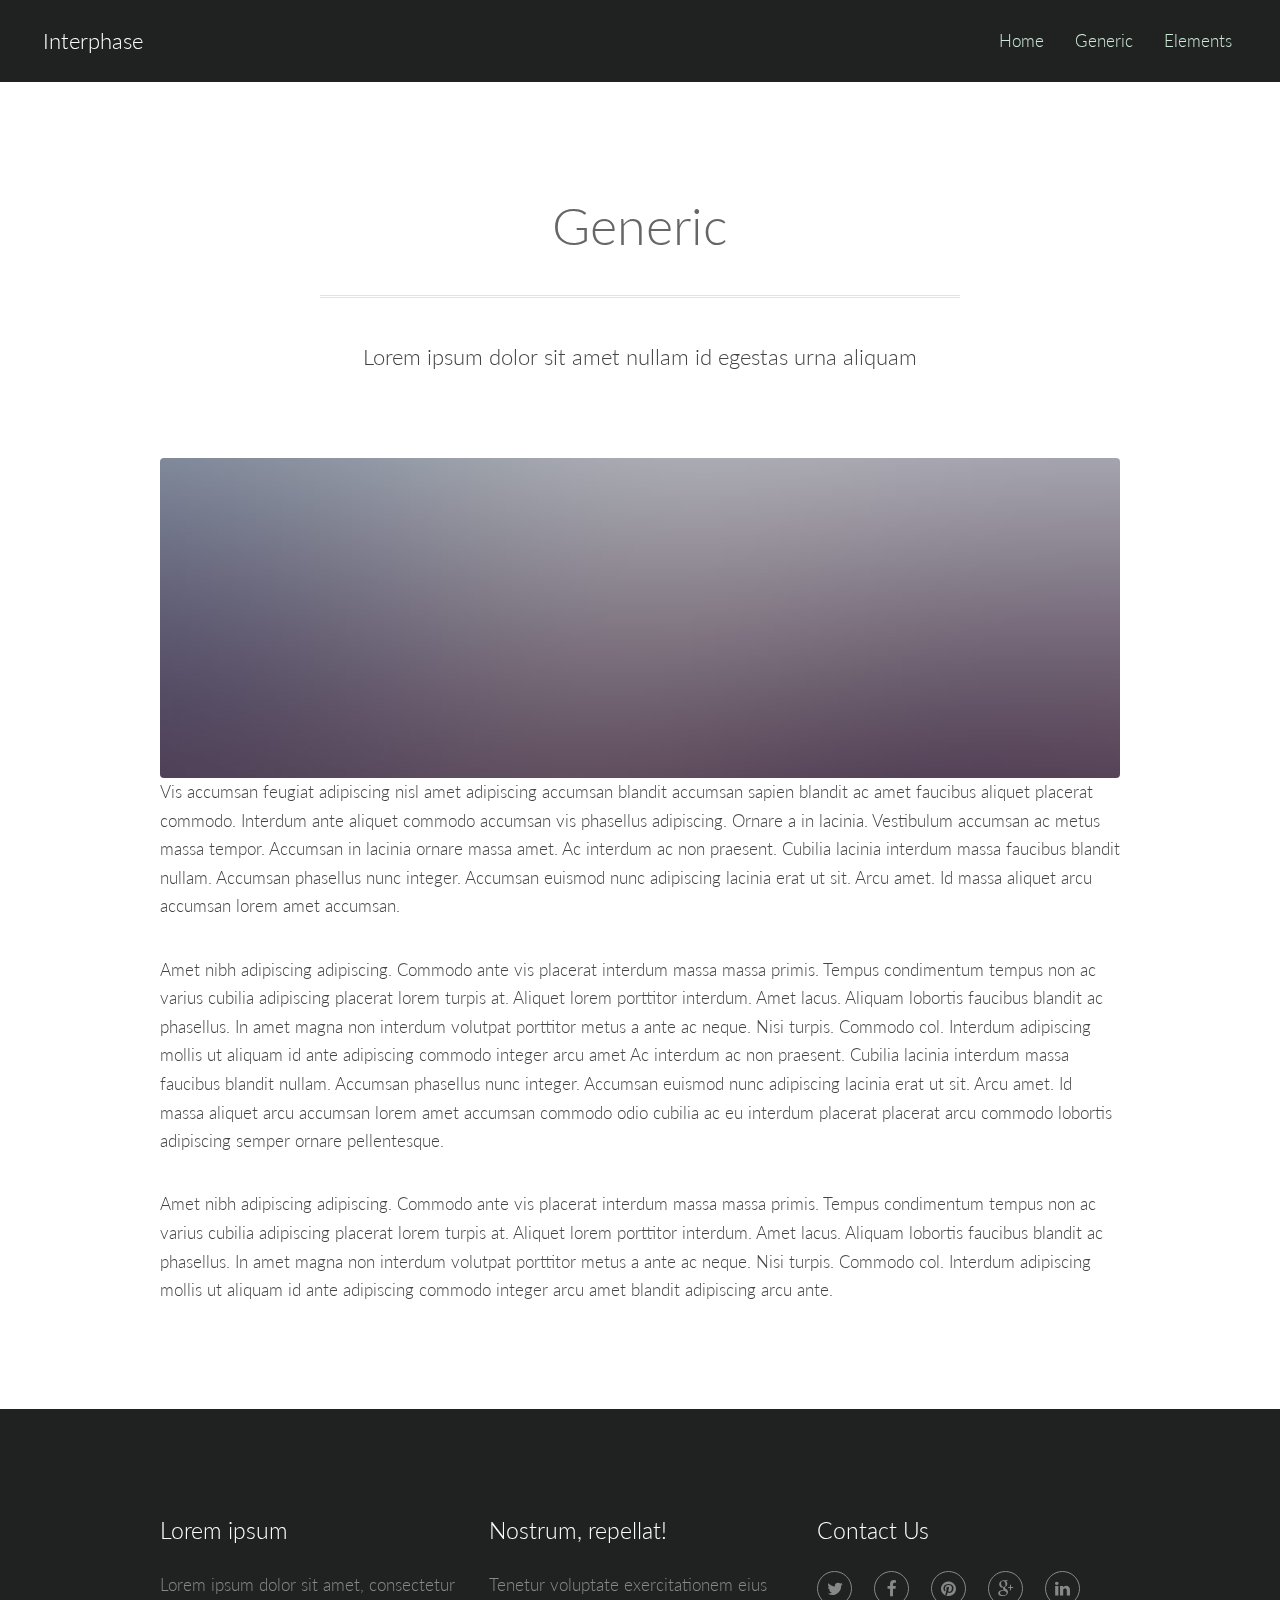
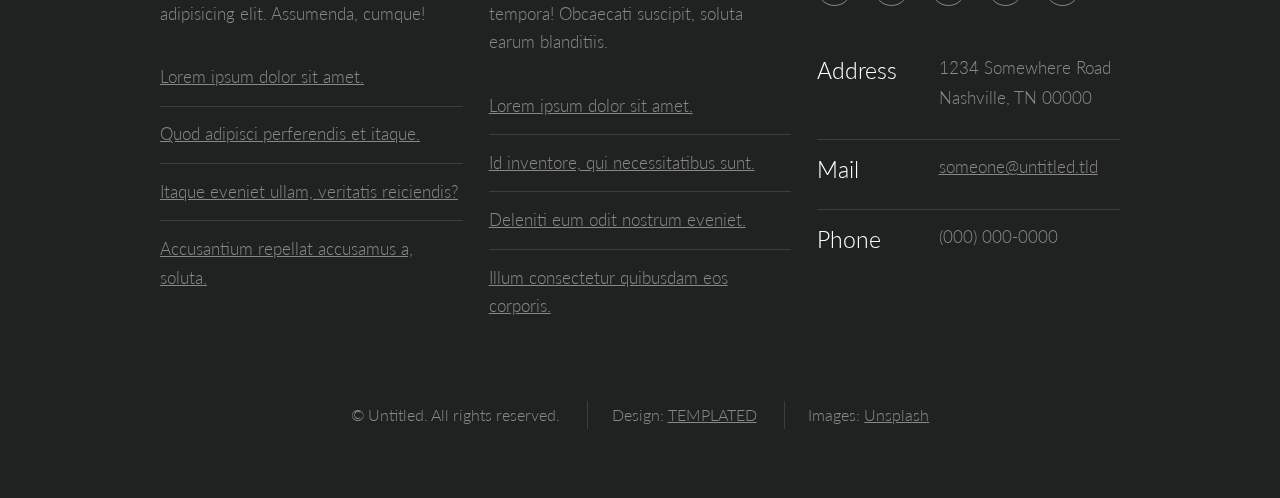
<file: generic.html>
<!DOCTYPE html>
<!--
	Interphase by TEMPLATED
	templated.co @templatedco
	Released for free under the Creative Commons Attribution 3.0 license (templated.co/license)
-->
<html lang="en">
	<head>
		<meta charset="UTF-8">
		<title>Generic - Interphase by TEMPLATED</title>
		<meta http-equiv="content-type" content="text/html; charset=utf-8" />
		<meta name="description" content="" />
		<meta name="keywords" content="" />
		<!--[if lte IE 8]><script src="css/ie/html5shiv.js"></script><![endif]-->
		<script src="js/jquery.min.js"></script>
		<script src="js/skel.min.js"></script>
		<script src="js/skel-layers.min.js"></script>
		<script src="js/init.js"></script>
		<noscript>
			<link rel="stylesheet" href="css/skel.css" />
			<link rel="stylesheet" href="css/style.css" />
			<link rel="stylesheet" href="css/style-xlarge.css" />
		</noscript>
		<!--[if lte IE 8]><link rel="stylesheet" href="css/ie/v8.css" /><![endif]-->
	</head>
	<body>

		<!-- Header -->
			<header id="header">
				<h1><a href="index.html">Interphase</a></h1>
				<nav id="nav">
					<ul>
						<li><a href="index.html">Home</a></li>
						<li><a href="generic.html">Generic</a></li>
						<li><a href="elements.html">Elements</a></li>
					</ul>
				</nav>
			</header>

		<!-- Main -->
			<section id="main" class="wrapper">
				<div class="container">

					<header class="major">
						<h2>Generic</h2>
						<p>Lorem ipsum dolor sit amet nullam id egestas urna aliquam</p>
					</header>

					<a href="#" class="image fit"><img src="images/pic08.jpg" alt="" /></a>
					<p>Vis accumsan feugiat adipiscing nisl amet adipiscing accumsan blandit accumsan sapien blandit ac amet faucibus aliquet placerat commodo. Interdum ante aliquet commodo accumsan vis phasellus adipiscing. Ornare a in lacinia. Vestibulum accumsan ac metus massa tempor. Accumsan in lacinia ornare massa amet. Ac interdum ac non praesent. Cubilia lacinia interdum massa faucibus blandit nullam. Accumsan phasellus nunc integer. Accumsan euismod nunc adipiscing lacinia erat ut sit. Arcu amet. Id massa aliquet arcu accumsan lorem amet accumsan.</p>
					<p>Amet nibh adipiscing adipiscing. Commodo ante vis placerat interdum massa massa primis. Tempus condimentum tempus non ac varius cubilia adipiscing placerat lorem turpis at. Aliquet lorem porttitor interdum. Amet lacus. Aliquam lobortis faucibus blandit ac phasellus. In amet magna non interdum volutpat porttitor metus a ante ac neque. Nisi turpis. Commodo col. Interdum adipiscing mollis ut aliquam id ante adipiscing commodo integer arcu amet Ac interdum ac non praesent. Cubilia lacinia interdum massa faucibus blandit nullam. Accumsan phasellus nunc integer. Accumsan euismod nunc adipiscing lacinia erat ut sit. Arcu amet. Id massa aliquet arcu accumsan lorem amet accumsan commodo odio cubilia ac eu interdum placerat placerat arcu commodo lobortis adipiscing semper ornare pellentesque.</p>
					<p>Amet nibh adipiscing adipiscing. Commodo ante vis placerat interdum massa massa primis. Tempus condimentum tempus non ac varius cubilia adipiscing placerat lorem turpis at. Aliquet lorem porttitor interdum. Amet lacus. Aliquam lobortis faucibus blandit ac phasellus. In amet magna non interdum volutpat porttitor metus a ante ac neque. Nisi turpis. Commodo col. Interdum adipiscing mollis ut aliquam id ante adipiscing commodo integer arcu amet blandit adipiscing arcu ante.</p>

				</div>
			</section>

		<!-- Footer -->
			<footer id="footer">
				<div class="container">
					<div class="row">
						<section class="4u 6u(medium) 12u$(small)">
							<h3>Lorem ipsum</h3>
							<p>Lorem ipsum dolor sit amet, consectetur adipisicing elit. Assumenda, cumque!</p>
							<ul class="alt">
								<li><a href="#">Lorem ipsum dolor sit amet.</a></li>
								<li><a href="#">Quod adipisci perferendis et itaque.</a></li>
								<li><a href="#">Itaque eveniet ullam, veritatis reiciendis?</a></li>
								<li><a href="#">Accusantium repellat accusamus a, soluta.</a></li>
							</ul>
						</section>
						<section class="4u 6u$(medium) 12u$(small)">
							<h3>Nostrum, repellat!</h3>
							<p>Tenetur voluptate exercitationem eius tempora! Obcaecati suscipit, soluta earum blanditiis.</p>
							<ul class="alt">
								<li><a href="#">Lorem ipsum dolor sit amet.</a></li>
								<li><a href="#">Id inventore, qui necessitatibus sunt.</a></li>
								<li><a href="#">Deleniti eum odit nostrum eveniet.</a></li>
								<li><a href="#">Illum consectetur quibusdam eos corporis.</a></li>
							</ul>
						</section>
						<section class="4u$ 12u$(medium) 12u$(small)">
							<h3>Contact Us</h3>
							<ul class="icons">
								<li><a href="#" class="icon rounded fa-twitter"><span class="label">Twitter</span></a></li>
								<li><a href="#" class="icon rounded fa-facebook"><span class="label">Facebook</span></a></li>
								<li><a href="#" class="icon rounded fa-pinterest"><span class="label">Pinterest</span></a></li>
								<li><a href="#" class="icon rounded fa-google-plus"><span class="label">Google+</span></a></li>
								<li><a href="#" class="icon rounded fa-linkedin"><span class="label">LinkedIn</span></a></li>
							</ul>
							<ul class="tabular">
								<li>
									<h3>Address</h3>
									1234 Somewhere Road<br>
									Nashville, TN 00000
								</li>
								<li>
									<h3>Mail</h3>
									<a href="#">someone@untitled.tld</a>
								</li>
								<li>
									<h3>Phone</h3>
									(000) 000-0000
								</li>
							</ul>
						</section>
					</div>
					<ul class="copyright">
						<li>&copy; Untitled. All rights reserved.</li>
						<li>Design: <a href="http://templated.co">TEMPLATED</a></li>
						<li>Images: <a href="http://unsplash.com">Unsplash</a></li>
					</ul>
				</div>
			</footer>

	</body>
</html>
</file>
<file: css/style-xlarge.css>
/*
	Interphase by TEMPLATED
	templated.co @templatedco
	Released for free under the Creative Commons Attribution 3.0 license (templated.co/license)
*/

/* Basic */

	body, input, select, textarea {
		font-size: 13pt;
	}
</file>
<file: css/ie/v8.css>
/*
	Interphase by TEMPLATED
	templated.co @templatedco
	Released for free under the Creative Commons Attribution 3.0 license (templated.co/license)
*/

/* Banner */

	#banner {
		background: url("../../images/banner.jpg");
		background-size: cover;
		-ms-behavior: url("css/ie/backgroundsize.min.htc");
	}
</file>
<file: css/skel.css>
/* Resets (http://meyerweb.com/eric/tools/css/reset/ | v2.0 | 20110126 | License: none (public domain)) */

	html,body,div,span,applet,object,iframe,h1,h2,h3,h4,h5,h6,p,blockquote,pre,a,abbr,acronym,address,big,cite,code,del,dfn,em,img,ins,kbd,q,s,samp,small,strike,strong,sub,sup,tt,var,b,u,i,center,dl,dt,dd,ol,ul,li,fieldset,form,label,legend,table,caption,tbody,tfoot,thead,tr,th,td,article,aside,canvas,details,embed,figure,figcaption,footer,header,hgroup,menu,nav,output,ruby,section,summary,time,mark,audio,video{margin:0;padding:0;border:0;font-size:100%;font:inherit;vertical-align:baseline;}article,aside,details,figcaption,figure,footer,header,hgroup,menu,nav,section{display:block;}body{line-height:1;}ol,ul{list-style:none;}blockquote,q{quotes:none;}blockquote:before,blockquote:after,q:before,q:after{content:'';content:none;}table{border-collapse:collapse;border-spacing:0;}body{-webkit-text-size-adjust:none}

/* Box Model */

	*, *:before, *:after {
		-moz-box-sizing: border-box;
		-webkit-box-sizing: border-box;
		box-sizing: border-box;
	}

/* Container */

	body {
		/* min-width: (containers) */
		min-width: 1200px;
	}

	.container {
		margin-left: auto;
		margin-right: auto;

		/* width: (containers) */
		width: 1200px;
	}

	/* Modifiers */

		/* 125% */
			.container.\31 25\25 {
				width: 100%;

				/* max-width: (containers * 1.25) */
				max-width: 1500px;

				/* min-width: (containers) */
				min-width: 1200px;
			}

		/* 75% */
			.container.\37 5\25 {

				/* width: (containers * 0.75) */
				width: 900px;

			}

		/* 50% */
			.container.\35 0\25 {

				/* width: (containers * 0.50) */
				width: 600px;

			}

		/* 25% */
			.container.\32 5\25 {

				/* width: (containers * 0.25) */
				width: 300px;

			}

/* Grid */

	.row {
		border-bottom: solid 1px transparent;
	}

	.row > * {
		float: left;
	}

	.row:after, .row:before {
		content: '';
		display: block;
		clear: both;
		height: 0;
	}

	.row.uniform > * > :first-child {
		margin-top: 0;
	}

	.row.uniform > * > :last-child {
		margin-bottom: 0;
	}

	/* Gutters */

		/* Normal */

			.row > * {
				/* padding: (gutters.horizontal) 0 0 (gutters.vertical) */
				padding: 0 0 0 2em;
			}

			.row {
				/* margin: -(gutters.horizontal) 0 0 -(gutters.vertical) */
				margin: 0 0 0 -2em;
			}

			.row.uniform > * {
				/* padding: (gutters.vertical) 0 0 (gutters.vertical) */
				padding: 2em 0 0 2em;
			}

			.row.uniform {
				/* margin: -(gutters.vertical) 0 0 -(gutters.vertical) */
				margin: -2em 0 0 -2em;
			}

		/* 200% */

			.row.\32 00\25 > * {
				/* padding: (gutters.horizontal) 0 0 (gutters.vertical) */
				padding: 0 0 0 4em;
			}

			.row.\32 00\25 {
				/* margin: -(gutters.horizontal) 0 0 -(gutters.vertical) */
				margin: 0 0 0 -4em;
			}

			.row.uniform.\32 00\25 > * {
				/* padding: (gutters.vertical) 0 0 (gutters.vertical) */
				padding: 4em 0 0 4em;
			}

			.row.uniform.\32 00\25 {
				/* margin: -(gutters.vertical) 0 0 -(gutters.vertical) */
				margin: -4em 0 0 -4em;
			}

		/* 150% */

			.row.\31 50\25 > * {
				/* padding: (gutters.horizontal) 0 0 (gutters.vertical) */
				padding: 0 0 0 1.5em;
			}

			.row.\31 50\25 {
				/* margin: -(gutters.horizontal) 0 0 -(gutters.vertical) */
				margin: 0 0 0 -1.5em;
			}

			.row.uniform.\31 50\25 > * {
				/* padding: (gutters.vertical) 0 0 (gutters.vertical) */
				padding: 1.5em 0 0 1.5em;
			}

			.row.uniform.\31 50\25 {
				/* margin: -(gutters.vertical) 0 0 -(gutters.vertical) */
				margin: -1.5em 0 0 -1.5em;
			}

		/* 50% */

			.row.\35 0\25 > * {
				/* padding: (gutters.horizontal) 0 0 (gutters.vertical) */
				padding: 0 0 0 1em;
			}

			.row.\35 0\25 {
				/* margin: -(gutters.horizontal) 0 0 -(gutters.vertical) */
				margin: 0 0 0 -1em;
			}

			.row.uniform.\35 0\25 > * {
				/* padding: (gutters.vertical) 0 0 (gutters.vertical) */
				padding: 1em 0 0 1em;
			}

			.row.uniform.\35 0\25 {
				/* margin: -(gutters.vertical) 0 0 -(gutters.vertical) */
				margin: -1em 0 0 -1em;
			}

		/* 25% */

			.row.\32 5\25 > * {
				/* padding: (gutters.horizontal) 0 0 (gutters.vertical) */
				padding: 0 0 0 0.5em;
			}

			.row.\32 5\25 {
				/* margin: -(gutters.horizontal) 0 0 -(gutters.vertical) */
				margin: 0 0 0 -0.5em;
			}

			.row.uniform.\32 5\25 > * {
				/* padding: (gutters.vertical) 0 0 (gutters.vertical) */
				padding: 0.5em 0 0 0.5em;
			}

			.row.uniform.\32 5\25 {
				/* margin: -(gutters.vertical) 0 0 -(gutters.vertical) */
				margin: -0.5em 0 0 -0.5em;
			}

		/* 0% */

			.row.\30 \25 > * {
				/* padding: (gutters.horizontal) 0 0 (gutters.vertical) */
				padding: 0;
			}

			.row.\30 \25 {
				/* margin: -(gutters.horizontal) 0 0 -(gutters.vertical) */
				margin: 0;
			}

	/* Cells */

		.\31 2u, .\31 2u\24, .\31 2u\28 1\29, .\31 2u\24\28 1\29 { width: 100%; clear: none; }
		.\31 1u, .\31 1u\24, .\31 1u\28 1\29, .\31 1u\24\28 1\29 { width: 91.6666666667%; clear: none; }
		.\31 0u, .\31 0u\24, .\31 0u\28 1\29, .\31 0u\24\28 1\29 { width: 83.3333333333%; clear: none; }
		.\39 u, .\39 u\24, .\39 u\28 1\29, .\39 u\24\28 1\29 { width: 75%; clear: none; }
		.\38 u, .\38 u\24, .\38 u\28 1\29, .\38 u\24\28 1\29 { width: 66.6666666667%; clear: none; }
		.\37 u, .\37 u\24, .\37 u\28 1\29, .\37 u\24\28 1\29 { width: 58.3333333333%; clear: none; }
		.\36 u, .\36 u\24, .\36 u\28 1\29, .\36 u\24\28 1\29 { width: 50%; clear: none; }
		.\35 u, .\35 u\24, .\35 u\28 1\29, .\35 u\24\28 1\29 { width: 41.6666666667%; clear: none; }
		.\34 u, .\34 u\24, .\34 u\28 1\29, .\34 u\24\28 1\29 { width: 33.3333333333%; clear: none; }
		.\33 u, .\33 u\24, .\33 u\28 1\29, .\33 u\24\28 1\29 { width: 25%; clear: none; }
		.\32 u, .\32 u\24, .\32 u\28 1\29, .\32 u\24\28 1\29 { width: 16.6666666667%; clear: none; }
		.\31 u, .\31 u\24, .\31 u\28 1\29, .\31 u\24\28 1\29 { width: 8.3333333333%; clear: none; }

		.\31 2u\24 + *, .\31 2u\24\28 1\29 + *,
		.\31 1u\24 + *, .\31 1u\24\28 1\29 + *,
		.\31 0u\24 + *, .\31 0u\24\28 1\29 + *,
		.\39 u\24 + *, .\39 u\24\28 1\29 + *,
		.\38 u\24 + *, .\38 u\24\28 1\29 + *,
		.\37 u\24 + *, .\37 u\24\28 1\29 + *,
		.\36 u\24 + *, .\36 u\24\28 1\29 + *,
		.\35 u\24 + *, .\35 u\24\28 1\29 + *,
		.\34 u\24 + *, .\34 u\24\28 1\29 + *,
		.\33 u\24 + *, .\33 u\24\28 1\29 + *,
		.\32 u\24 + *, .\32 u\24\28 1\29 + *,
		.\31 u\24  + *,  .\31 u\24\28 1\29 + * {
			clear: left;
		}

		.\-11u { margin-left: 91.6666666667% }
		.\-10u { margin-left: 83.3333333333% }
		.\-9u { margin-left: 75% }
		.\-8u { margin-left: 66.6666666667% }
		.\-7u { margin-left: 58.3333333333% }
		.\-6u { margin-left: 50% }
		.\-5u { margin-left: 41.6666666667% }
		.\-4u { margin-left: 33.3333333333% }
		.\-3u { margin-left: 25% }
		.\-2u { margin-left: 16.6666666667% }
		.\-1u { margin-left: 8.3333333333% }
</file>
<file: css/style.css>
@charset "UTF-8";
@import url(font-awesome.min.css);
@import url("http://fonts.googleapis.com/css?family=Lato:300,400");

@font-face {
	font-family: 'et-line';
	src:url('fonts/et-line.eot');
	src:url('fonts/et-line.eot?#iefix') format('embedded-opentype'),
		url('fonts/et-line.woff') format('woff'),
		url('fonts/et-line.ttf') format('truetype'),
		url('fonts/et-line.svg#et-line') format('svg');
	font-weight: normal;
	font-style: normal;
}

/* Use the following CSS code if you want to use data attributes for inserting your icons */
[data-icon]:before {
	font-family: 'et-line';
	content: attr(data-icon);
	speak: none;
	font-weight: normal;
	font-variant: normal;
	text-transform: none;
	line-height: 1;
	-webkit-font-smoothing: antialiased;
	-moz-osx-font-smoothing: grayscale;
	display:inline-block;
}

/* Use the following CSS code if you want to have a class per icon */
/*
Instead of a list of all class selectors,
you can use the generic selector below, but it's slower:
[class*="icon-"] {
*/
.icon-mobile, .icon-laptop, .icon-desktop, .icon-tablet, .icon-phone, .icon-document, .icon-documents, .icon-search, .icon-clipboard, .icon-newspaper, .icon-notebook, .icon-book-open, .icon-browser, .icon-calendar, .icon-presentation, .icon-picture, .icon-pictures, .icon-video, .icon-camera, .icon-printer, .icon-toolbox, .icon-briefcase, .icon-wallet, .icon-gift, .icon-bargraph, .icon-grid, .icon-expand, .icon-focus, .icon-edit, .icon-adjustments, .icon-ribbon, .icon-hourglass, .icon-lock, .icon-megaphone, .icon-shield, .icon-trophy, .icon-flag, .icon-map, .icon-puzzle, .icon-basket, .icon-envelope, .icon-streetsign, .icon-telescope, .icon-gears, .icon-key, .icon-paperclip, .icon-attachment, .icon-pricetags, .icon-lightbulb, .icon-layers, .icon-pencil, .icon-tools, .icon-tools-2, .icon-scissors, .icon-paintbrush, .icon-magnifying-glass, .icon-circle-compass, .icon-linegraph, .icon-mic, .icon-strategy, .icon-beaker, .icon-caution, .icon-recycle, .icon-anchor, .icon-profile-male, .icon-profile-female, .icon-bike, .icon-wine, .icon-hotairballoon, .icon-globe, .icon-genius, .icon-map-pin, .icon-dial, .icon-chat, .icon-heart, .icon-cloud, .icon-upload, .icon-download, .icon-target, .icon-hazardous, .icon-piechart, .icon-speedometer, .icon-global, .icon-compass, .icon-lifesaver, .icon-clock, .icon-aperture, .icon-quote, .icon-scope, .icon-alarmclock, .icon-refresh, .icon-happy, .icon-sad, .icon-facebook, .icon-twitter, .icon-googleplus, .icon-rss, .icon-tumblr, .icon-linkedin, .icon-dribbble {
	font-family: 'et-line';
	speak: none;
	font-style: normal;
	font-weight: normal;
	font-variant: normal;
	text-transform: none;
	line-height: 1;
	-webkit-font-smoothing: antialiased;
	-moz-osx-font-smoothing: grayscale;
	display:inline-block;
}
.icon-mobile:before {
	content: "\e000";
}
.icon-laptop:before {
	content: "\e001";
}
.icon-desktop:before {
	content: "\e002";
}
.icon-tablet:before {
	content: "\e003";
}
.icon-phone:before {
	content: "\e004";
}
.icon-document:before {
	content: "\e005";
}
.icon-documents:before {
	content: "\e006";
}
.icon-search:before {
	content: "\e007";
}
.icon-clipboard:before {
	content: "\e008";
}
.icon-newspaper:before {
	content: "\e009";
}
.icon-notebook:before {
	content: "\e00a";
}
.icon-book-open:before {
	content: "\e00b";
}
.icon-browser:before {
	content: "\e00c";
}
.icon-calendar:before {
	content: "\e00d";
}
.icon-presentation:before {
	content: "\e00e";
}
.icon-picture:before {
	content: "\e00f";
}
.icon-pictures:before {
	content: "\e010";
}
.icon-video:before {
	content: "\e011";
}
.icon-camera:before {
	content: "\e012";
}
.icon-printer:before {
	content: "\e013";
}
.icon-toolbox:before {
	content: "\e014";
}
.icon-briefcase:before {
	content: "\e015";
}
.icon-wallet:before {
	content: "\e016";
}
.icon-gift:before {
	content: "\e017";
}
.icon-bargraph:before {
	content: "\e018";
}
.icon-grid:before {
	content: "\e019";
}
.icon-expand:before {
	content: "\e01a";
}
.icon-focus:before {
	content: "\e01b";
}
.icon-edit:before {
	content: "\e01c";
}
.icon-adjustments:before {
	content: "\e01d";
}
.icon-ribbon:before {
	content: "\e01e";
}
.icon-hourglass:before {
	content: "\e01f";
}
.icon-lock:before {
	content: "\e020";
}
.icon-megaphone:before {
	content: "\e021";
}
.icon-shield:before {
	content: "\e022";
}
.icon-trophy:before {
	content: "\e023";
}
.icon-flag:before {
	content: "\e024";
}
.icon-map:before {
	content: "\e025";
}
.icon-puzzle:before {
	content: "\e026";
}
.icon-basket:before {
	content: "\e027";
}
.icon-envelope:before {
	content: "\e028";
}
.icon-streetsign:before {
	content: "\e029";
}
.icon-telescope:before {
	content: "\e02a";
}
.icon-gears:before {
	content: "\e02b";
}
.icon-key:before {
	content: "\e02c";
}
.icon-paperclip:before {
	content: "\e02d";
}
.icon-attachment:before {
	content: "\e02e";
}
.icon-pricetags:before {
	content: "\e02f";
}
.icon-lightbulb:before {
	content: "\e030";
}
.icon-layers:before {
	content: "\e031";
}
.icon-pencil:before {
	content: "\e032";
}
.icon-tools:before {
	content: "\e033";
}
.icon-tools-2:before {
	content: "\e034";
}
.icon-scissors:before {
	content: "\e035";
}
.icon-paintbrush:before {
	content: "\e036";
}
.icon-magnifying-glass:before {
	content: "\e037";
}
.icon-circle-compass:before {
	content: "\e038";
}
.icon-linegraph:before {
	content: "\e039";
}
.icon-mic:before {
	content: "\e03a";
}
.icon-strategy:before {
	content: "\e03b";
}
.icon-beaker:before {
	content: "\e03c";
}
.icon-caution:before {
	content: "\e03d";
}
.icon-recycle:before {
	content: "\e03e";
}
.icon-anchor:before {
	content: "\e03f";
}
.icon-profile-male:before {
	content: "\e040";
}
.icon-profile-female:before {
	content: "\e041";
}
.icon-bike:before {
	content: "\e042";
}
.icon-wine:before {
	content: "\e043";
}
.icon-hotairballoon:before {
	content: "\e044";
}
.icon-globe:before {
	content: "\e045";
}
.icon-genius:before {
	content: "\e046";
}
.icon-map-pin:before {
	content: "\e047";
}
.icon-dial:before {
	content: "\e048";
}
.icon-chat:before {
	content: "\e049";
}
.icon-heart:before {
	content: "\e04a";
}
.icon-cloud:before {
	content: "\e04b";
}
.icon-upload:before {
	content: "\e04c";
}
.icon-download:before {
	content: "\e04d";
}
.icon-target:before {
	content: "\e04e";
}
.icon-hazardous:before {
	content: "\e04f";
}
.icon-piechart:before {
	content: "\e050";
}
.icon-speedometer:before {
	content: "\e051";
}
.icon-global:before {
	content: "\e052";
}
.icon-compass:before {
	content: "\e053";
}
.icon-lifesaver:before {
	content: "\e054";
}
.icon-clock:before {
	content: "\e055";
}
.icon-aperture:before {
	content: "\e056";
}
.icon-quote:before {
	content: "\e057";
}
.icon-scope:before {
	content: "\e058";
}
.icon-alarmclock:before {
	content: "\e059";
}
.icon-refresh:before {
	content: "\e05a";
}
.icon-happy:before {
	content: "\e05b";
}
.icon-sad:before {
	content: "\e05c";
}
.icon-facebook:before {
	content: "\e05d";
}
.icon-twitter:before {
	content: "\e05e";
}
.icon-googleplus:before {
	content: "\e05f";
}
.icon-rss:before {
	content: "\e060";
}
.icon-tumblr:before {
	content: "\e061";
}
.icon-linkedin:before {
	content: "\e062";
}
.icon-dribbble:before {
	content: "\e063";
}


	body {
		background: #fff;
	}

	body, input, select, textarea {
		color: #444;
		font-family: "Lato", Helvetica, sans-serif;
		font-size: 15pt;
		font-weight: 300;
		line-height: 1.65em;
	}
	
	
	
	
	
	
	
	a {
		color: #4dac71;
		text-decoration: underline;
	}

		a:hover {
			text-decoration: none;
		}

	strong, b {
		color: #666;
		font-weight: 400;
	}

	em, i {
		font-style: italic;
	}

	p {
		margin: 0 0 2em 0;
	}

	h1, h2, h3, h4, h5, h6 {
		color: #666;
		font-weight: 300;
		line-height: 1em;
		margin: 0 0 1em 0;
	}

		h1 a, h2 a, h3 a, h4 a, h5 a, h6 a {
			color: inherit;
			text-decoration: none;
		}

	h2 {
		font-size: 1.75em;
		line-height: 1.5em;
	}

	h3 {
		font-size: 1.35em;
		line-height: 1.5em;
	}

	h4 {
		font-size: 1.1em;
		line-height: 1.5em;
	}

	h5 {
		font-size: 0.9em;
		line-height: 1.5em;
	}

	h6 {
		font-size: 0.7em;
		line-height: 1.5em;
	}

	sub {
		font-size: 0.8em;
		position: relative;
		top: 0.5em;
	}

	sup {
		font-size: 0.8em;
		position: relative;
		top: -0.5em;
	}

	hr {
		border: 0;
		border-bottom: medium 1px rgba(144, 144, 144, 0.25);
		margin: 2em 0;
	}

		hr.major {
			margin: 3em 0;
		}

	blockquote {
		border-left: solid 4px rgba(144, 144, 144, 0.25);
		font-style: italic;
		margin: 0 0 2em 0;
		padding: 0.5em 0 0.5em 2em;
	}

	code {
		background: rgba(144, 144, 144, 0.075);
		border-radius: 4px;
		border: solid 1px rgba(144, 144, 144, 0.25);
		font-family: "Courier New", monospace;
		font-size: 0.9em;
		margin: 0 0.25em;
		padding: 0.25em 0.65em;
	}

	pre {
		-webkit-overflow-scrolling: touch;
		font-family: "Courier New", monospace;
		font-size: 0.9em;
		margin: 0 0 2em 0;
	}

		pre code {
			display: block;
			line-height: 1.75em;
			padding: 1em 1.5em;
			overflow-x: auto;
		}

	.align-left {
		text-align: left;
	}

	.align-center {
		text-align: center;
	}

	.align-right {
		text-align: right;
	}

/* Section/Article */

	section.special, article.special {
		text-align: center;
	}

	header p {
		position: relative;
		margin: 0 0 1.5em 0;
	}

	header h2 + p {
		font-size: 1.25em;
		margin-top: -1em;
		line-height: 1.5em;
	}

	header h3 + p {
		font-size: 1.1em;
		margin-top: -0.8em;
		line-height: 1.5em;
	}

	header h4 + p,
	header h5 + p,
	header h6 + p {
		font-size: 0.9em;
		margin-top: -0.6em;
		line-height: 1.5em;
	}

	header.major {
		text-align: center;
		margin-bottom: 3em;
	}

		header.major h2 {
			font-size: 3em;
		}

		header.major p {
			border-top: medium double rgba(144, 144, 144, 0.25);
			display: inline-block;
			padding: 2em 2em 0 2em;
		}

/* Form */

	form {
		margin: 0 0 2em 0;
	}

	label {
		color: #666;
		display: block;
		font-size: 0.9em;
		font-weight: 400;
		margin: 0 0 1em 0;
	}

	input[type="text"],
	input[type="password"],
	input[type="email"],
	select,
	textarea {
		-moz-appearance: none;
		-webkit-appearance: none;
		-o-appearance: none;
		-ms-appearance: none;
		appearance: none;
		background: rgba(144, 144, 144, 0.075);
		border-radius: 4px;
		border: none;
		border: solid 1px rgba(144, 144, 144, 0.25);
		color: inherit;
		display: block;
		outline: 0;
		padding: 0 1em;
		text-decoration: none;
		width: 100%;
	}

		input[type="text"]:invalid,
		input[type="password"]:invalid,
		input[type="email"]:invalid,
		select:invalid,
		textarea:invalid {
			box-shadow: none;
		}

		input[type="text"]:focus,
		input[type="password"]:focus,
		input[type="email"]:focus,
		select:focus,
		textarea:focus {
			border-color: #4dac71;
			box-shadow: 0 0 0 1px #4dac71;
		}

	.select-wrapper {
		text-decoration: none;
		display: block;
		position: relative;
	}

		.select-wrapper:before {
			content: "";
			-moz-osx-font-smoothing: grayscale;
			-webkit-font-smoothing: antialiased;
			font-family: FontAwesome;
			font-style: normal;
			font-weight: normal;
			text-transform: none !important;
		}

		.select-wrapper:before {
			color: rgba(144, 144, 144, 0.25);
			display: block;
			height: 2.75em;
			line-height: 2.75em;
			pointer-events: none;
			position: absolute;
			right: 0;
			text-align: center;
			top: 0;
			width: 2.75em;
		}

		.select-wrapper select::-ms-expand {
			display: none;
		}

	input[type="text"],
	input[type="password"],
	input[type="email"],
	select {
		height: 2.75em;
	}

	textarea {
		padding: 0.75em 1em;
	}

	input[type="checkbox"],
	input[type="radio"] {
		-moz-appearance: none;
		-webkit-appearance: none;
		-o-appearance: none;
		-ms-appearance: none;
		appearance: none;
		display: block;
		float: left;
		margin-right: -2em;
		opacity: 0;
		width: 1em;
		z-index: -1;
	}

		input[type="checkbox"] + label,
		input[type="radio"] + label {
			text-decoration: none;
			color: #444;
			cursor: pointer;
			display: inline-block;
			font-size: 1em;
			font-weight: 300;
			padding-left: 2.4em;
			padding-right: 0.75em;
			position: relative;
		}

			input[type="checkbox"] + label:before,
			input[type="radio"] + label:before {
				-moz-osx-font-smoothing: grayscale;
				-webkit-font-smoothing: antialiased;
				font-family: FontAwesome;
				font-style: normal;
				font-weight: normal;
				text-transform: none !important;
			}

			input[type="checkbox"] + label:before,
			input[type="radio"] + label:before {
				background: rgba(144, 144, 144, 0.075);
				border-radius: 4px;
				border: solid 1px rgba(144, 144, 144, 0.25);
				content: '';
				display: inline-block;
				height: 1.65em;
				left: 0;
				line-height: 1.58125em;
				position: absolute;
				text-align: center;
				top: 0;
				width: 1.65em;
			}

		input[type="checkbox"]:checked + label:before,
		input[type="radio"]:checked + label:before {
			background: #3ba666;
			border-color: #3ba666;
			color: #ffffff;
			content: '\f00c';
		}

		input[type="checkbox"]:focus + label:before,
		input[type="radio"]:focus + label:before {
			border-color: #4dac71;
			box-shadow: 0 0 0 1px #4dac71;
		}

	input[type="checkbox"] + label:before {
		border-radius: 4px;
	}

	input[type="radio"] + label:before {
		border-radius: 100%;
	}

	::-webkit-input-placeholder {
		color: #888 !important;
		opacity: 1.0;
	}

	:-moz-placeholder {
		color: #888 !important;
		opacity: 1.0;
	}

	::-moz-placeholder {
		color: #888 !important;
		opacity: 1.0;
	}

	:-ms-input-placeholder {
		color: #888 !important;
		opacity: 1.0;
	}

	.formerize-placeholder {
		color: #888 !important;
		opacity: 1.0;
	}

/* Box */

	.box {
		border-radius: 4px;
		border: solid 1px rgba(144, 144, 144, 0.25);
		margin-bottom: 2em;
		padding: 1.5em;
	}

		.box > :last-child,
		.box > :last-child > :last-child,
		.box > :last-child > :last-child > :last-child {
			margin-bottom: 0;
		}

		.box.alt {
			border: 0;
			border-radius: 0;
			padding: 0;
		}

/* Icon */

	.icon {
		text-decoration: none;
		border-bottom: none;
		position: relative;
	}

		.icon:before {
			-moz-osx-font-smoothing: grayscale;
			-webkit-font-smoothing: antialiased;
			font-family: FontAwesome;
			font-style: normal;
			font-weight: normal;
			text-transform: none !important;
		}

		.icon > .label {
			display: none;
		}

		.icon.rounded {
			border-radius: 100%;
			border: 1px solid #4dac71;
			display: inline-block;
			height: 2em;
			line-height: 2em;
			text-align: center;
			width: 2em;
		}

			.icon.rounded.big {
				font-size: 3.5em;
			}

/* Image */

	.image {
		border-radius: 4px;
		border: 0;
		display: inline-block;
		position: relative;
	}

		.image img {
			border-radius: 4px;
			display: block;
		}

		.image.left {
			float: left;
			padding: 0 1.5em 1em 0;
			top: 0.25em;
		}

		.image.right {
			float: right;
			padding: 0 0 1em 1.5em;
			top: 0.25em;
		}

		.image.left, .image.right {
			max-width: 40%;
		}

			.image.left img, .image.right img {
				width: 100%;
			}

		.image.fit {
			display: block;
			margin: 0 0 0em 0;
			width: 100%;
		}

			.image.fit img {
				width: 100%;
			}

/* List */

	ol {
		list-style: decimal;
		margin: 0 0 2em 0;
		padding-left: 1.25em;
	}

		ol li {
			padding-left: 0.25em;
		}

	ul {
		list-style: disc;
		margin: 0 0 2em 0;
		padding-left: 1em;
	}

		ul li {
			padding-left: 0.5em;
		}

		ul.alt {
			list-style: none;
			padding-left: 0;
		}

			ul.alt li {
				border-top: solid 1px rgba(144, 144, 144, 0.25);
				padding: 0.8em 0;
			}

				ul.alt li:first-child {
					border-top: 0;
					padding-top: 0;
				}

		ul.icons {
			cursor: default;
			list-style: none;
			padding-left: 0;
		}

			ul.icons li {
				display: inline-block;
				padding: 0 1em 0 0;
			}

				ul.icons li:last-child {
					padding-right: 0;
				}

		ul.actions {
			cursor: default;
			list-style: none;
			padding-left: 0;
		}

			ul.actions li {
				display: inline-block;
				padding: 0 1em 0 0;
				vertical-align: middle;
			}

				ul.actions li:last-child {
					padding-right: 0;
				}

			ul.actions.small li {
				padding: 0 0.5em 0 0;
			}

			ul.actions.vertical li {
				display: block;
				padding: 1em 0 0 0;
			}

				ul.actions.vertical li:first-child {
					padding-top: 0;
				}

				ul.actions.vertical li > * {
					margin-bottom: 0;
				}

			ul.actions.vertical.small li {
				padding: 0.5em 0 0 0;
			}

				ul.actions.vertical.small li:first-child {
					padding-top: 0;
				}

			ul.actions.fit {
				display: table;
				margin-left: -1em;
				padding: 0;
				table-layout: fixed;
				width: calc(100% + 1em);
			}

				ul.actions.fit li {
					display: table-cell;
					padding: 0 0 0 1em;
				}

					ul.actions.fit li > * {
						margin-bottom: 0;
					}

				ul.actions.fit.small {
					margin-left: -0.5em;
					width: calc(100% + 0.5em);
				}

					ul.actions.fit.small li {
						padding: 0 0 0 0.5em;
					}

		ul.tabular {
			list-style: outside none none;
			padding: 0px;
		}

			ul.tabular li {
				border-top: solid 1px rgba(144, 144, 144, 0.25);
				line-height: 1.75em;
				margin: 1.5em 0px 0px;
				padding-left: 7em;
				padding-top: 12px;
				position: relative;
			}

				ul.tabular li:first-child {
					border-top: 0;
					margin-top: 0;
				}

				ul.tabular li h3 {
					left: 0px;
					position: absolute;
					text-align: center;
					top: 12px;
					vertical-align: top;
					width: 1em;
				}

	dl {
		margin: 0 0 2em 0;
	}

/* Table */

	.table-wrapper {
		-webkit-overflow-scrolling: touch;
		overflow-x: auto;
	}

	table {
		margin: 0 0 2em 0;
		width: 100%;
	}

		table tbody tr {
			border: solid 1px rgba(144, 144, 144, 0.25);
			border-left: 0;
			border-right: 0;
		}

			table tbody tr:nth-child(2n + 1) {
				background-color: rgba(144, 144, 144, 0.075);
			}

		table td {
			padding: 0.75em 0.75em;
		}

		table th {
			color: #666;
			font-size: 0.9em;
			font-weight: 400;
			padding: 0 0.75em 0.75em 0.75em;
			text-align: left;
		}
		#testlist th{color: #666;
			font-size: 1.0em;
			font-weight: 400;
			padding: 0.75em 0.75em 0.75em 0.75em;
		text-align: center;
		font-family: "Lato", Helvetica, sans-serif;}

		table thead {
			border-bottom: solid 2px rgba(144, 144, 144, 0.25);
		}

		table tfoot {
			border-top: solid 2px rgba(144, 144, 144, 0.25);
		}

		table.alt {
			border-collapse: separate;
		}

			table.alt tbody tr td {
				border: solid 1px rgba(144, 144, 144, 0.25);
				border-left-width: 0;
				border-top-width: 0;
			}

				table.alt tbody tr td:first-child {
					border-left-width: 1px;
				}

			table.alt tbody tr:first-child td {
				border-top-width: 1px;
			}

			table.alt thead {
				border-bottom: 0;
			}

			table.alt tfoot {
				border-top: 0;
			}

/* Button */

	input[type="submit"],
	input[type="reset"],
	input[type="button"],
	.button {
		-moz-appearance: none;
		-webkit-appearance: none;
		-o-appearance: none;
		-ms-appearance: none;
		appearance: none;
		-moz-transition: background-color 0.2s ease-in-out, color 0.2s ease-in-out;
		-webkit-transition: background-color 0.2s ease-in-out, color 0.2s ease-in-out;
		-o-transition: background-color 0.2s ease-in-out, color 0.2s ease-in-out;
		-ms-transition: background-color 0.2s ease-in-out, color 0.2s ease-in-out;
		transition: background-color 0.2s ease-in-out, color 0.2s ease-in-out;
		background-color: #3ba666;
		border-radius: 4px;
		border: 0;
		color: #ffffff !important;
		cursor: pointer;
		display: inline-block;
		font-weight: 400;
		height: 2.85em;
		line-height: 2.8em;
		padding: 0 2em;
		text-align: center;
		text-decoration: none;
		white-space: nowrap;
	}

		input[type="submit"]:hover,
		input[type="reset"]:hover,
		input[type="button"]:hover,
		.button:hover {
			background-color: #42b972;
		}

		input[type="submit"]:active,
		input[type="reset"]:active,
		input[type="button"]:active,
		.button:active {
			background-color: #34935a;
		}

		input[type="submit"].icon,
		input[type="reset"].icon,
		input[type="button"].icon,
		.button.icon {
			padding-left: 1.35em;
		}

			input[type="submit"].icon:before,
			input[type="reset"].icon:before,
			input[type="button"].icon:before,
			.button.icon:before {
				margin-right: 0.5em;
			}

		input[type="submit"].fit,
		input[type="reset"].fit,
		input[type="button"].fit,
		.button.fit {
			display: block;
			margin: 0 0 1em 0;
			width: 100%;
		}

		input[type="submit"].small,
		input[type="reset"].small,
		input[type="button"].small,
		.button.small {
			font-size: 0.8em;
		}

		input[type="submit"].big,
		input[type="reset"].big,
		input[type="button"].big,
		.button.big {
		
		
			font-size: 1.35em;
		}

		input[type="submit"].alt,
		input[type="reset"].alt,
		input[type="button"].alt,
		.button.alt {
			background-color: transparent;
			box-shadow: inset 0 0 0 2px rgba(144, 144, 144, 0.25);
			color: #666 !important;
		}

			input[type="submit"].alt:hover,
			input[type="reset"].alt:hover,
			input[type="button"].alt:hover,
			.button.alt:hover {
				background-color: rgba(144, 144, 144, 0.075);
			}

			input[type="submit"].alt:active,
			input[type="reset"].alt:active, 
			input[type="button"].alt:active,
			.button.alt:active {
				background-color: rgba(144, 144, 144, 0.2);
			}

			input[type="submit"].alt.icon:before,
			input[type="reset"].alt.icon:before,
			input[type="button"].alt.icon:before,
			.button.alt.icon:before {
				color: #888;
			}

		input[type="submit"].special,
		input[type="reset"].special,
		input[type="button"].special,
		.button.special {
			background-color: #4dac71;
			color: #ffffff !important;
		}

			input[type="submit"].special:hover,
			input[type="reset"].special:hover,
			input[type="button"].special:hover,
			.button.special:hover {
				background-color: #5cb67e;
			}

			input[type="submit"].special:active,
			input[type="reset"].special:active,
			input[type="button"].special:active,
			.button.special:active {
				background-color: #459a65;
			}

		input[type="submit"].disabled, input[type="submit"]:disabled,
		input[type="reset"].disabled,
		input[type="reset"]:disabled,
		input[type="button"].disabled,
		input[type="button"]:disabled,
		.button.disabled,
		.button:disabled {
			background-color: #444 !important;
			box-shadow: inset 0 -0.15em 0 0 rgba(0, 0, 0, 0.15);
			color: #fff !important;
			cursor: default;
			opacity: 0.25;
		}
		
		


/* Header */

	body.landing #header {
		background-color: transparent;
		left: 0;
		position: absolute;
		top: 0;
	}

	#header {
		background-color: #202222;
		color: #ffffff;
		cursor: default;
		height: 4.75em;
		line-height: 4.75em;
		width: 100%;
		z-index: 10000;
	}

		#header h1 {
			color: #ffffff;
			height: inherit;
			left: 2.5em;
			line-height: inherit;
			margin: 0;
			padding: 0;
			position: absolute;
			top: 0;
		}

			#header h1 a {
				font-size: 1.25em;
			}

		#header nav {
			height: inherit;
			line-height: inherit;
			position: absolute;
			right: 2.75em;
			top: 0;
			vertical-align: middle;
		}

			#header nav > ul {
				list-style: none;
				margin: 0;
				padding-left: 0;
			}

				#header nav > ul > li {
					border-radius: 4px;
					display: inline-block;
					margin-left: 1.5em;
					padding-left: 0;
				}

					#header nav > ul > li a {
						-moz-transition: color 0.2s ease-in-out;
						-webkit-transition: color 0.2s ease-in-out;
						-o-transition: color 0.2s ease-in-out;
						-ms-transition: color 0.2s ease-in-out;
						transition: color 0.2s ease-in-out;
						color: #cee8d8;
						display: inline-block;
						text-decoration: none;
					}

						#header nav > ul > li a:hover {
							color: #ffffff;
						}

					#header nav > ul > li:first-child {
						margin-left: 0;
					}

					#header nav > ul > li .button {
						height: 2.25em;
						line-height: 2.25em;
						margin-bottom: 0;
						padding: 0 1em;
						position: relative;
						top: -0.075em;
						vertical-align: middle;
					}

		#header .container {
			position: relative;
		}

			#header .container h1 {
				left: 0;
			}

			#header .container nav {
				right: 0;
			}

/* Banner */

	#banner {
		background: url("images/overlay.png"), url("../images/banner.jpg");
		background-position: center;
		background-repeat: no-repeat;
		background-size: cover;
		color: #ffffff;
		padding: 10em 0em 14em;
		text-align: center;
	}

		#banner h2 {
			color: #ffffff;
			font-size: 3em;
			line-height: 1em;
			margin: 0 0 0.5em 0;
			padding: 0;
		}

		#banner p {
			font-size: 1.5em;
			margin: 1.5em 0 0 0;
		}

		#banner .actions {
			margin: 3em 0 0 0;
		}

		#banner .button {
			background-color: transparent;
			border: 1px solid #ffffff;
			font-weight: 300;
			background-color: rgba(160, 149, 223, 0.8);
		
		}
		
		

			#banner .button:hover {
				background-color: rgba(112, 219, 112, 0.6);
			}
		

	
			


.ribbon {
 font-size: 16px !important;
 /* This ribbon is based on a 16px font side and a 24px vertical rhythm. I've used em's to position each element for scalability. If you want to use a different font size you may have to play with the position of the ribbon elements */

 width: 43%;
    
 position: relative;
 background: rgba(112, 219, 112, 0.6);
 color:#FFFFFF ;
 text-align: center;
 padding: 1em 2em; /* Adjust to suit */
 margin: 0 auto 0; /* Based on 24px vertical rhythm. 48px bottom margin - normally 24 but the ribbon 'graphics' take up 24px themselves so we double it. */
}
.ribbon:before, .ribbon:after {
 content: "";
 position: absolute;
 display: block;
 bottom: -1em;
 border: 1.5em solid #BFBFE8;
 z-index: -1;
}
.ribbon:before {
 left: -2em;
 border-right-width: 1.5em;
 border-left-color: transparent;
}
.ribbon:after {
 right: -2em;
 border-left-width: 1.5em;
 border-right-color: transparent;
}
.ribbon .ribbon-content:before, .ribbon .ribbon-content:after {
 content: "";
 position: absolute;
 display: block;
 border-style: solid;
 border-color: #BFBFE8 transparent transparent transparent;
 bottom: -1em;
}
.ribbon .ribbon-content:before {
 left: 0;
 border-width: 1em 0 0 1em;
}
.ribbon .ribbon-content:after {
 right: 0;
 border-width: 1em 1em 0 0;
}
/* Wrapper */

	.wrapper {
		padding: 6em 0em 4em;
	}

		.wrapper.style1 {
			background-color: #3ba666;
			-moz-background-image: linear-gradient(60deg, #4dac71 50%, #3ba666 50%);
			-webkit-background-image: linear-gradient(60deg, #4dac71 50%, #3ba666 50%);
			-o-background-image: linear-gradient(60deg, #4dac71 50%, #3ba666 50%);
			-ms-background-image: linear-gradient(60deg, #4dac71 50%, #3ba666 50%);
			background-image: linear-gradient(60deg, #4dac71 50%, #3ba666 50%);
			color: #ffffff;
		}

			.wrapper.style1 header {
				margin-bottom: 4em;
			}

			.wrapper.style1 h2 {
				color: #ffffff;
			}

			.wrapper.style1 .icon.big {
				border-color: #ffffff;
				margin-bottom: 0.5em;
			}

		.wrapper.style2 .title, .wrapper.style2 header {
			border-bottom: medium double rgba(144, 144, 144, 0.25);
			padding-bottom: 1em;
		}

		.wrapper.style2 header {
			margin-bottom: 4em;
		}

		.wrapper.style2 .feature {
			margin: 0 0 2em 0;
		}

/* Footer */

	#footer {
		background: #202222;
		color: #888;
		padding: 6em 0em 4em;
	}

		#footer h2, #footer h3, #footer h4 {
			color: #ffffff;
		}

		#footer a {
			-moz-transition: all 0.2s ease-in-out;
			-webkit-transition: all 0.2s ease-in-out;
			-o-transition: all 0.2s ease-in-out;
			-ms-transition: all 0.2s ease-in-out;
			transition: all 0.2s ease-in-out;
			color: #888;
		}

			#footer a:active, #footer a:hover {
				color: #ffffff;
			}

		#footer .icons .rounded {
			border-color: #888;
			font-size: 1.5em;
		}

			#footer .icons .rounded:active, #footer .icons .rounded:hover {
				border-color: #ffffff;
			}

		#footer .copyright {
			font-size: 0.9em;
			margin: 2em 0 0 0;
			padding: 0;
			text-align: center;
		}

			#footer .copyright li {
				border-left: solid 1px rgba(144, 144, 144, 0.25);
				display: inline-block;
				list-style: none;
				margin-left: 1.5em;
				padding-left: 1.5em;
			}

				#footer .copyright li:first-child {
					border-left: 0;
					margin-left: 0;
					padding-left: 0;
				}
</file>
